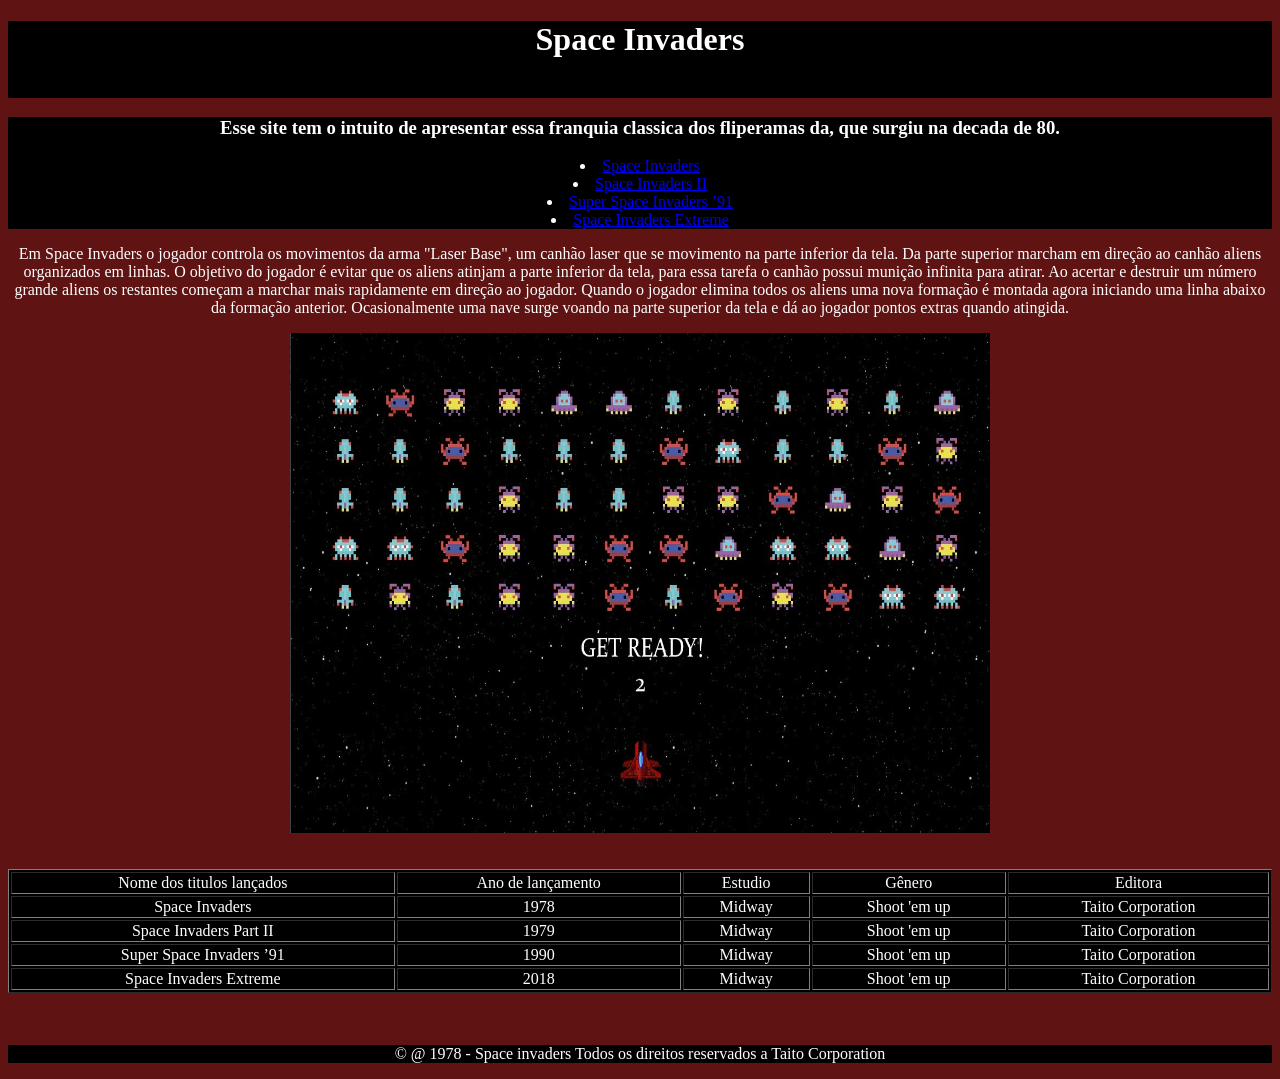
<file: 01-fundamentos-web/desafio11kick/index.html>
<!DOCTYPE html>
<html lang="en">
  <head>
    <meta charset="UTF-8" />
    <meta name="viewport" content="width=device-width, initial-scale=1.0" />
    <link rel="stylesheet" href="index.css" />

    <link
      rel="apple-touch-icon"
      sizes="180x180"
      href="./icon/android-chrome-192x192.png"
    />
    <link
      rel="icon"
      type="image/png"
      sizes="32x32"
      href="./icon/favicon-32x32.png"
    />
    <link
      rel="icon"
      type="image/png"
      sizes="16x16"
      href="./icon/favicon-16x16.png"
    />
    <link rel="manifest" href="/site.webmanifest" />

    <title>Space invaders</title>
  </head>
  <body>
    <header class="header">
      <h1>Space Invaders</h1>

      <br />
    </header>

    <nav class="nav">
      <h3>
        Esse site tem o intuito de apresentar essa franquia classica dos fliperamas
        da, que surgiu na decada de 80.
      </h3>

      <li><a href="www.space1.com">Space Invaders</a></li>
      <li><a href="www.space2.com">Space Invaders II</a></li>
      <li><a href="www.superspace91.com">Super Space Invaders ’91</a></li>
      <li><a href="www.spaceextreme.com"> Space Invaders Extreme</a></li>
    </nav>

    <p class="article">
      Em Space Invaders o jogador controla os movimentos da arma "Laser Base",
      um canhão laser que se movimento na parte inferior da tela. Da parte
      superior marcham em direção ao canhão aliens organizados em linhas. O
      objetivo do jogador é evitar que os aliens atinjam a parte inferior da
      tela, para essa tarefa o canhão possui munição infinita para atirar. Ao
      acertar e destruir um número grande aliens os restantes começam a marchar
      mais rapidamente em direção ao jogador. Quando o jogador elimina todos os
      aliens uma nova formação é montada agora iniciando uma linha abaixo da
      formação anterior. Ocasionalmente uma nave surge voando na parte superior
      da tela e dá ao jogador pontos extras quando atingida.
    </p>

    <img class="img" src="space.jpg" alt="Imagem do Space Invaders" />

    <br />
    <br />

    <table border="1">
      <tr>
        <td>Nome dos titulos lançados</td>
        <td>Ano de lançamento</td>
        <td>Estudio</td>
        <td>Gênero</td>
        <td>Editora</td>
      </tr>

      <tr>
        <td class="article">Space Invaders</td>
        <td class="article">1978</td>
        <td class="article">Midway</td>
        <td class="article">Shoot 'em up</td>
        <td class="article">Taito Corporation</td>
      </tr>

      <tr>
        <td class="article">Space Invaders Part II</td>
        <td class="article">1979</td>
        <td class="article">Midway</td>
        <td class="article">Shoot 'em up</td>
        <td class="article">Taito Corporation</td>
      </tr>

      <tr>
        <td class="article">Super Space Invaders ’91</td>
        <td class="article">1990</td>
        <td class="article">Midway</td>
        <td class="article">Shoot 'em up</td>
        <td class="article">Taito Corporation</td>
      </tr>

      <tr>
        <td class="article">Space Invaders Extreme</td>
        <td class="article">2018</td>
        <td class="article">Midway</td>
        <td class="article">Shoot 'em up</td>
        <td class="article">Taito Corporation</td>
      </tr>
    </table>

    <br />
    <br />

    <footer class="footer">
      <p>
        &copy; @ 1978 - Space invaders Todos os direitos reservados a Taito
        Corporation
      </p>
    </footer>
  </body>
</html>
</file>
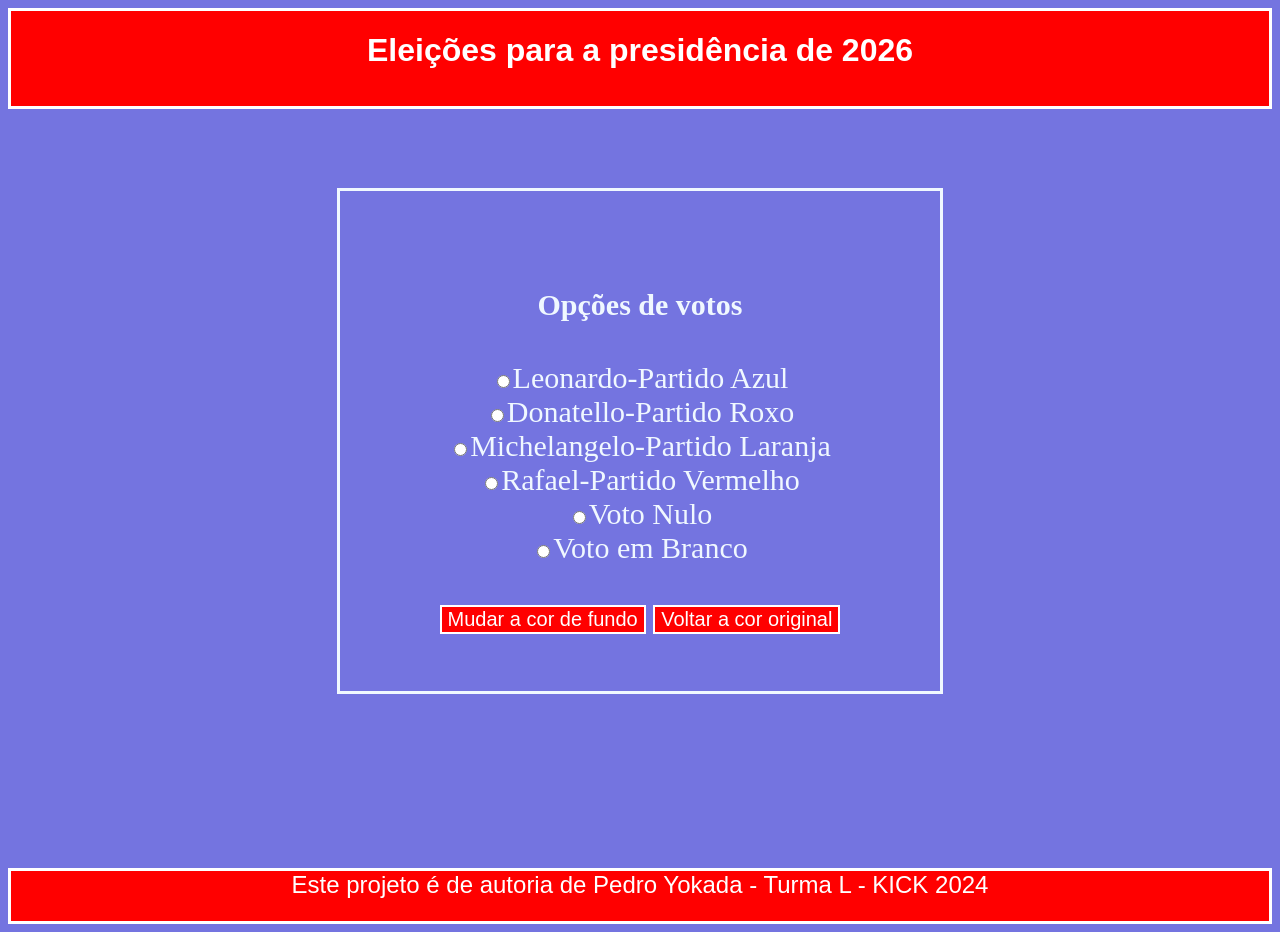
<file: 02-javascript-front-end/desafio19kick/index.html>
<!DOCTYPE html>
<html lang="en">
  <head>
    <meta charset="UTF-8" />
    <meta name="viewport" content="width=device-width, initial-scale=1.0" />
    <link rel="stylesheet" href="index.css" />
    <title>Eleições 2026 - Pedro Yokada</title>
  </head>
  <body>
    <script>
      function AlterarFundo() {
        let background = document.body;
        background.style.background = "#38B000";
      }

      function AlterarFundo2() {
        let background = document.body;
        background.style.background = "#7474e0";
      }
      function votacao() {
        let votacao = document.querySelector('input[name="candidato"]:checked');
        if (votacao) alert("O seu voto foi em: " + votacao.value);
      }
    </script>

    <div class="divheader">
      <header class="header">
        <h1>Eleições para a presidência de 2026</h1>
        <br />
      </header>
    </div>

    <div class="div-votos">

      <h4>Opções de votos</h4>

      <input
        id="leo"
        onclick="votacao()"
        type="radio"
        name="candidato"
        value="Leonardo"
      />Leonardo-Partido Azul <br />
      <input
        id="Donatello"
        onclick="votacao()"
        type="radio"
        name="candidato"
        value="Donatello"
      />Donatello-Partido Roxo <br />
      <input
        id="Michelangelo"
        onclick="votacao()"
        type="radio"
        name="candidato"
        value="Michelangelo"
      />Michelangelo-Partido Laranja <br />
      <input
        id="Rafael"
        onclick="votacao()"
        type="radio"
        name="candidato"
        value="Rafael"
      />Rafael-Partido Vermelho <br />
      <input
        id="Nulo"
        onclick="votacao()"
        type="radio"
        name="candidato"
        value="Nulo"
      />Voto Nulo <br />
      <input
        id="Branco"
        onclick="votacao()"
        type="radio"
        name="candidato"
        value="Branco"
      />Voto em Branco<br /><br />
      <input
        id="background"
        onclick="AlterarFundo()"
        type="button"
        name="background"
        class="botao"
        value="Mudar a cor de fundo"
      />

      <input
        id="background"
        onclick="AlterarFundo2()"
        type="button"
        name="background"
        class="botao"
        value="Voltar a cor original"
      />
    </div>

    <br />
    <br />
    <br />

    <footer>
      Este projeto é de autoria de Pedro Yokada - Turma L - KICK 2024
    </footer>
  </body>
</html>
</file>
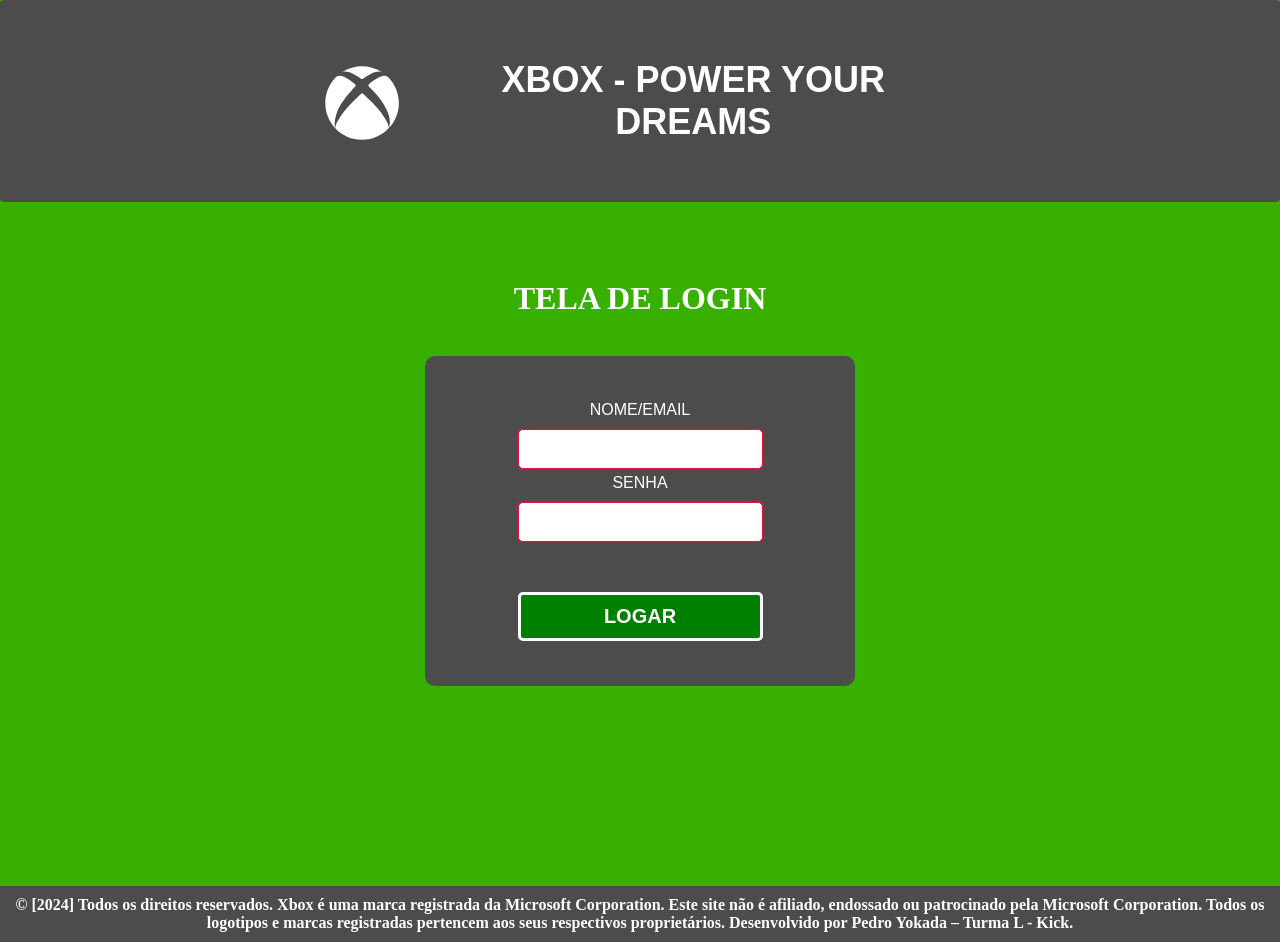
<file: 03-projeto-xbox/desafiowebkick/index.html>
<!DOCTYPE html>
<html lang="pt-br">

<head>
  <meta charset="UTF-8" />
  <meta name="viewport" content="width=device-width, initial-scale=1.0" />
  <link rel="stylesheet" href="index.css" />
  <script src="login.js" defer></script>
  <title>XBOX</title>
</head>

<body>
  <div class="divprincipal">
    <header class="faixaprincipal">
      <img src="icons8-xbox.svg" class="xbox" />
      <h1>XBOX - POWER YOUR DREAMS</h1>
    </header>
  </div>

  <br />

  <div class="divtitulologin">
    <h1>TELA DE LOGIN</h1>
  </div>
  <br />

  <div class="div-formulario">
    <form style="outline: none" id="formulario">
      <div class="container-formulario">
        <label class="label-formulario">NOME/EMAIL</label>
        <input type="text" class="caixatexto" id="nome" name="nome" required />
      </div>
      <div class="container-formulario">
        <label class="label-formulario">SENHA</label>
        <input type="password" class="caixatexto" id="sobrenome" name="sobrenome" required />
      </div>

      <div class="container-formulario">
        <button type="button" class="formulario" onclick="logar()">
          LOGAR
        </button>
      </div>
    </form>
  </div>

  <div class="divfooter">
    <footer>
      © [2024] Todos os direitos reservados. Xbox é uma marca registrada da
      Microsoft Corporation. Este site não é afiliado, endossado ou
      patrocinado pela Microsoft Corporation. Todos os logotipos e marcas
      registradas pertencem aos seus respectivos proprietários. Desenvolvido
      por Pedro Yokada – Turma L - Kick.
    </footer>
  </div>
</body>

</html>
</file>
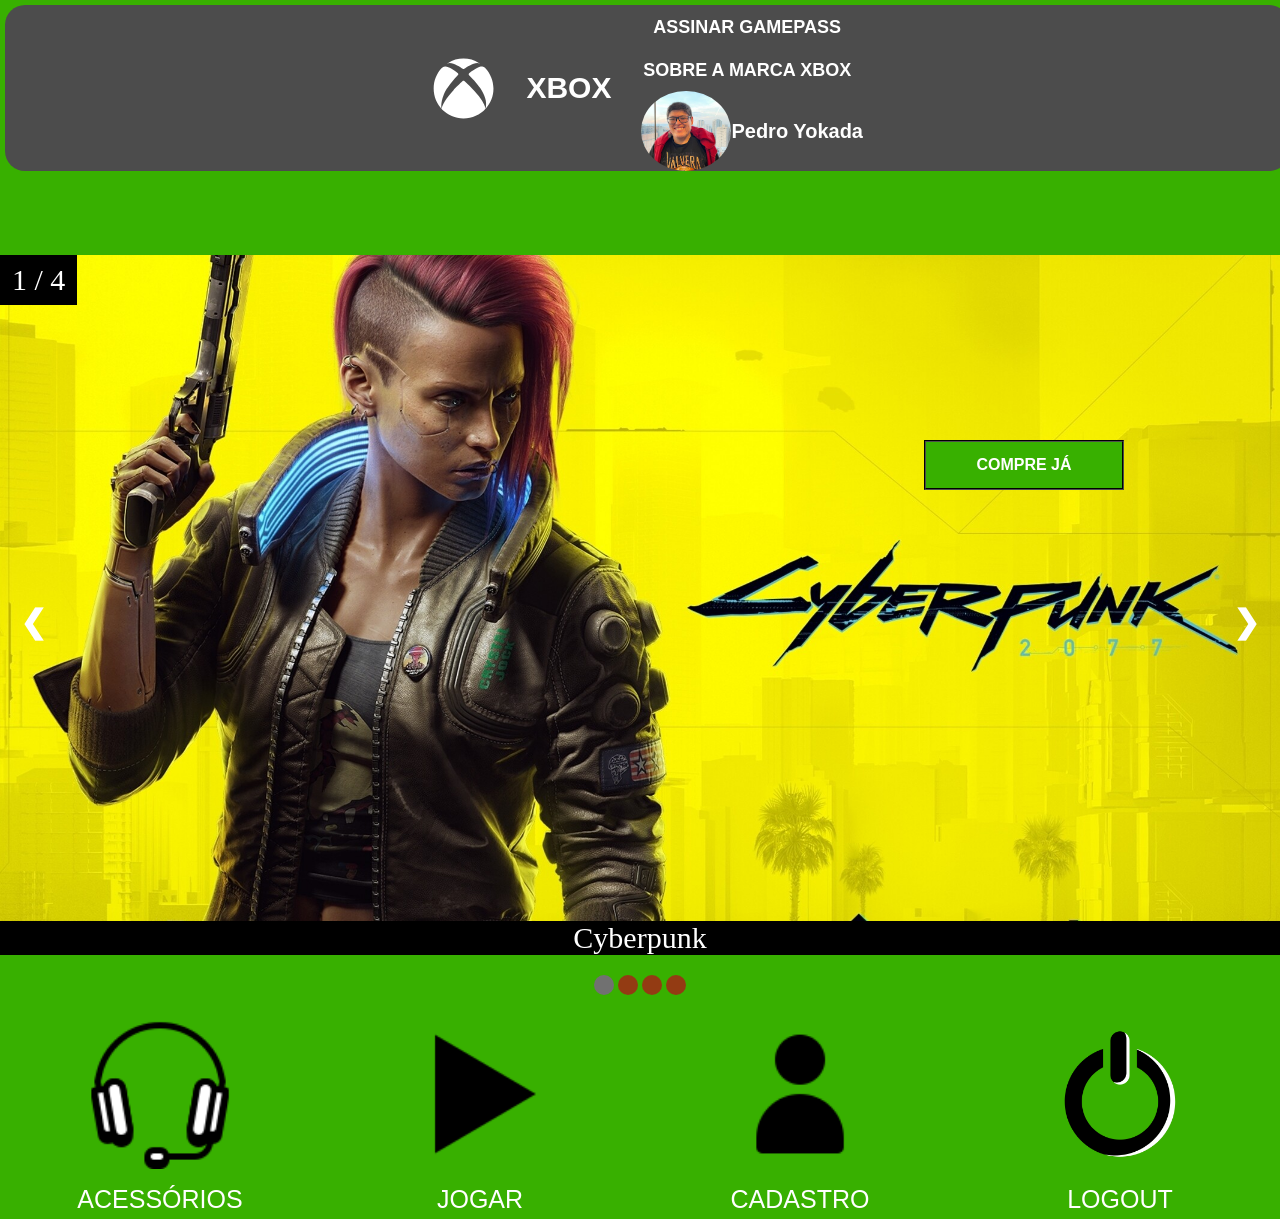
<file: 03-projeto-xbox/desafiowebkick/telainicial/index.html>
<!DOCTYPE html>
<html lang="en">

<head>
    <meta charset="UTF-8" />
    <meta name="viewport" content="width=device-width, initial-scale=1.0" />
    <link rel="stylesheet" href="index.css" />
    <title>Tela Inicial - XBOX</title>
</head>

<body>
    <div class="div-menu">
        <header class="header-pagina">
            <img src="icons8-xbox.svg" class="svg-xbox" />
            <p>XBOX</p>
            <div class="menu-pagina-inicial" id="menu-pagina-inicial">☰</div>
            <div class="nav-pagina-inicial">
                <nav>
                    <li><a href="assinatura-gamepass/index.html">ASSINAR GAMEPASS</a></li>
                    <li><a href="sobre-nos/index.html">SOBRE A MARCA XBOX</a></li>
                    <div class="div-usuario">
                        <img src="Pedro.jpg" class="usuario" />
                        <label>Pedro Yokada</label>
                    </div>
                </nav>
            </div>
        </header>
    </div>

    <div class="div-game">

        <div class="games">
            <div class="n_jogos">1 / 4</div>
            <img src="imagens-telaincial/cyberpunk.jpg" />
            <div class="i_text">Cyberpunk</div>
        </div>

        <div class="games">
            <div class="n_jogos">2 / 4</div>
            <img src="imagens-telaincial/diablo4.jpg" />
            <div class="i_text">Diablo 4</div>
        </div>

        <div class="games">
            <div class="n_jogos">3 / 4</div>
            <img src="imagens-telaincial/bo6.jpeg" />
            <div class="i_text">Call of Duty Black Ops 6</div>
        </div>

        <div class="games">
            <div class="n_jogos">4 / 4</div>
            <img src="imagens-telaincial/gears5.jpg" />
            <div class="i_text">Gears of War 5</div>
        </div>


        <a class="voltar" onclick="plus_fotos(-1)"> &#10094 </a>
        <a class="proximo" onclick="plus_fotos(1)"> &#10095 </a>

        <div class="dots_box">
            <span class="ponto" onclick="current_fotos(1)"></span>
            <span class="ponto" onclick="current_fotos(2)"></span>
            <span class="ponto" onclick="current_fotos(3)"></span>
            <span class="ponto" onclick="current_fotos(4)"></span>
        </div>


        <input type="button" value="COMPRE JÁ" class="botao-pré-encomenda" />
    </div>

    <div class="div-botoes">
        <div class="container-headset">
            <input type="image" src="icones/headset icon/icons8-headset-96.png" class="headset" alt="Headset Icon"
                onclick="acessorios()" />
            <br />
            <label>ACESSÓRIOS</label>
        </div>
        <div class="container-play">
            <input type="image" src="icones/play icon/icons8-reproduzir-100.png" class="play" alt="Play Icon"
                onclick="jogar()" />
            <br />
            <label>JOGAR</label>
        </div>
        <div class="container-usuario">
            <input type="image" src="icones/user icon/icons8-usuário-de-gênero-neutro-96.png" class="user"
                alt="User Icon" onclick="cadastro()" />
            <br />
            <label>CADASTRO</label>
        </div>
        <div class="container-logout">
            <input type="image" src="icones/logout icon/logout.png" class="logout" alt="Logout Icon"
                onclick="logout()" />
            <br />
            <label>LOGOUT</label>
        </div>
    </div>

    <script src="index.js"></script>
</body>

</html>
</file>
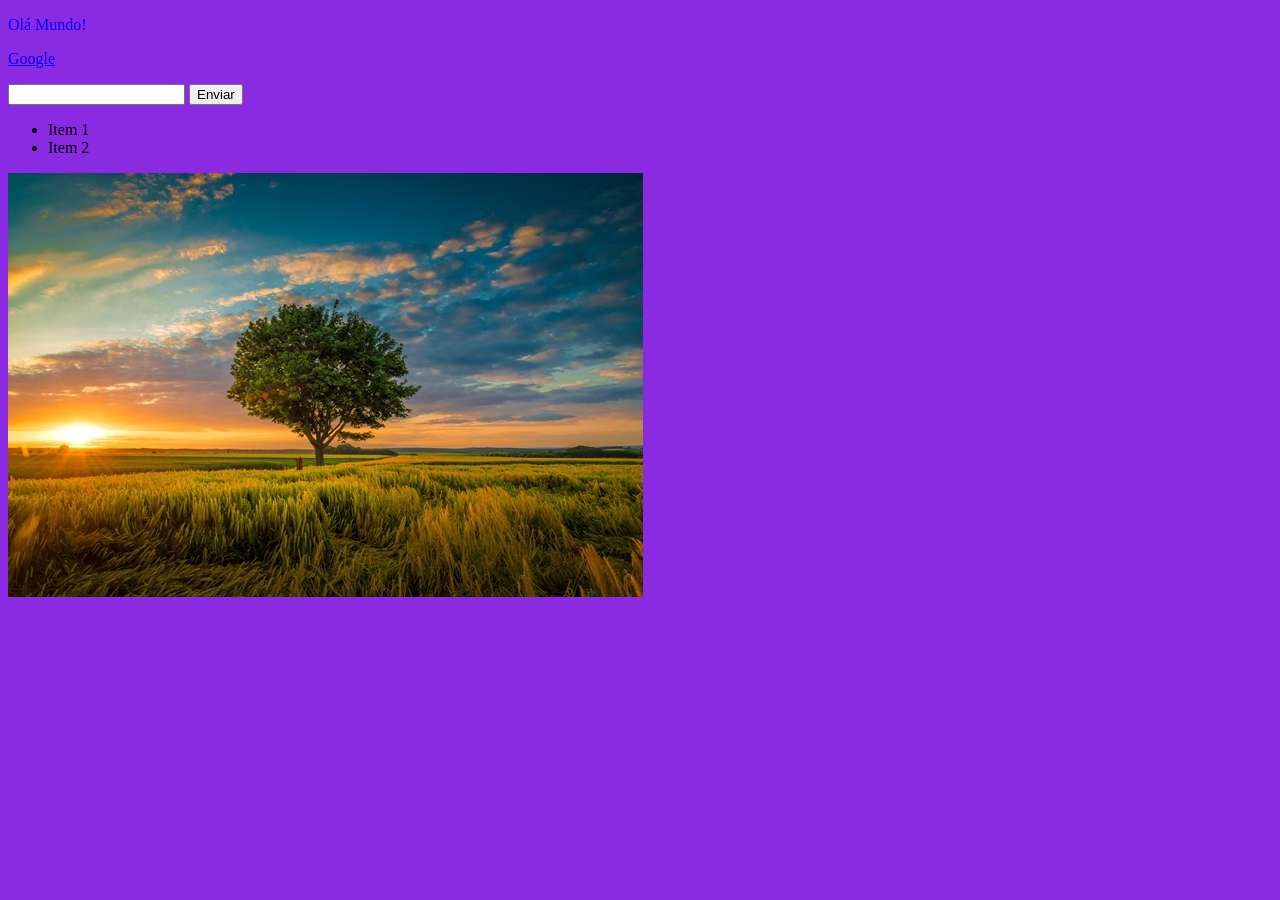
<file: 01-fundamentos-web/Desafio-05-Kick/Atividade 21-03/Primeiro exercicio de html/index.html>
<!DOCTYPE html>
<html lang="en">
<head>
    <meta charset="UTF-8">
    <meta name="viewport" content="width=device-width, initial-scale=1.0">
    <title>Pedro</title>
</head>
<body style="background-color: blueviolet;">

    <p style ="color: blue;">Olá Mundo!</p>

    <a href="www.google.com.br">Google<a></a>

    <ul></ul>
    
    <input>
    
    
    <button>Enviar</button>
    
        <ul>
            <li>Item 1</li>
            <li>Item 2</li>
        </ul>
        
        <img src="Paisagem-1.jpg">

    
</body>
</html>
</file>
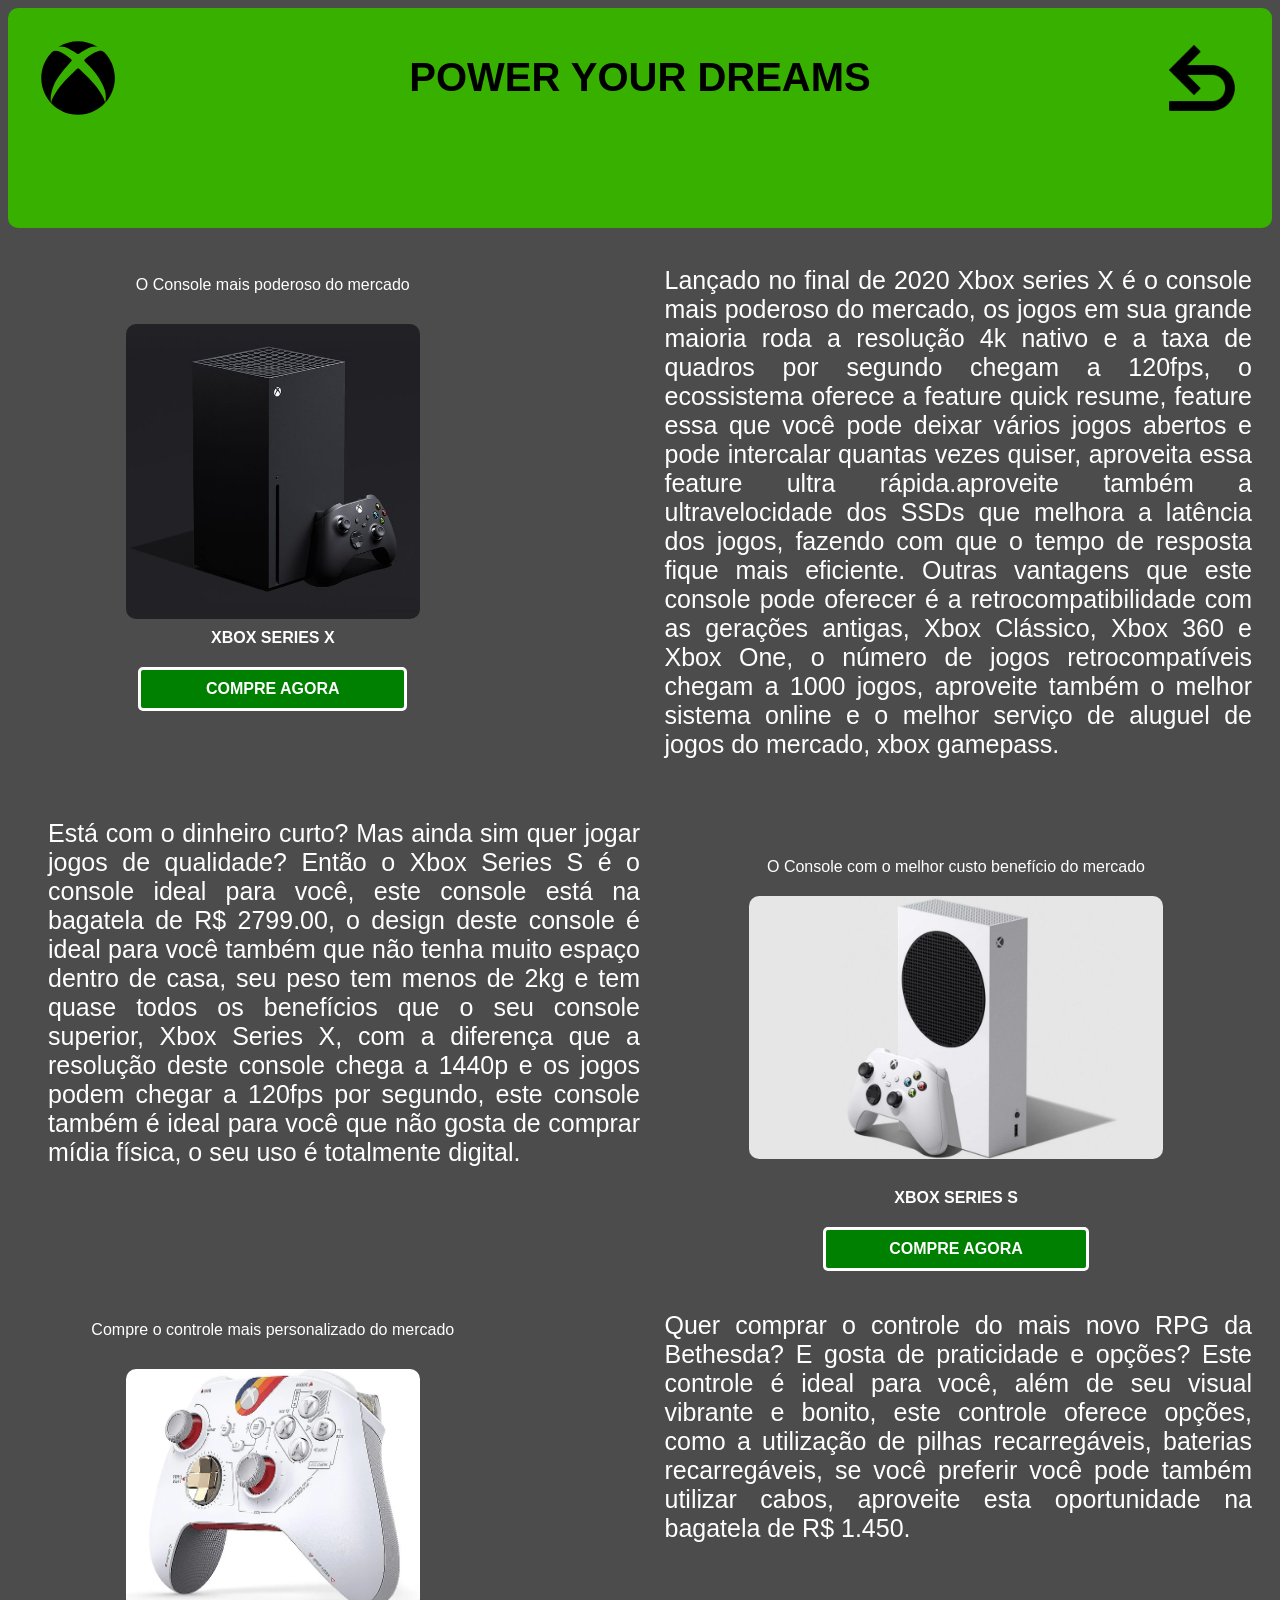
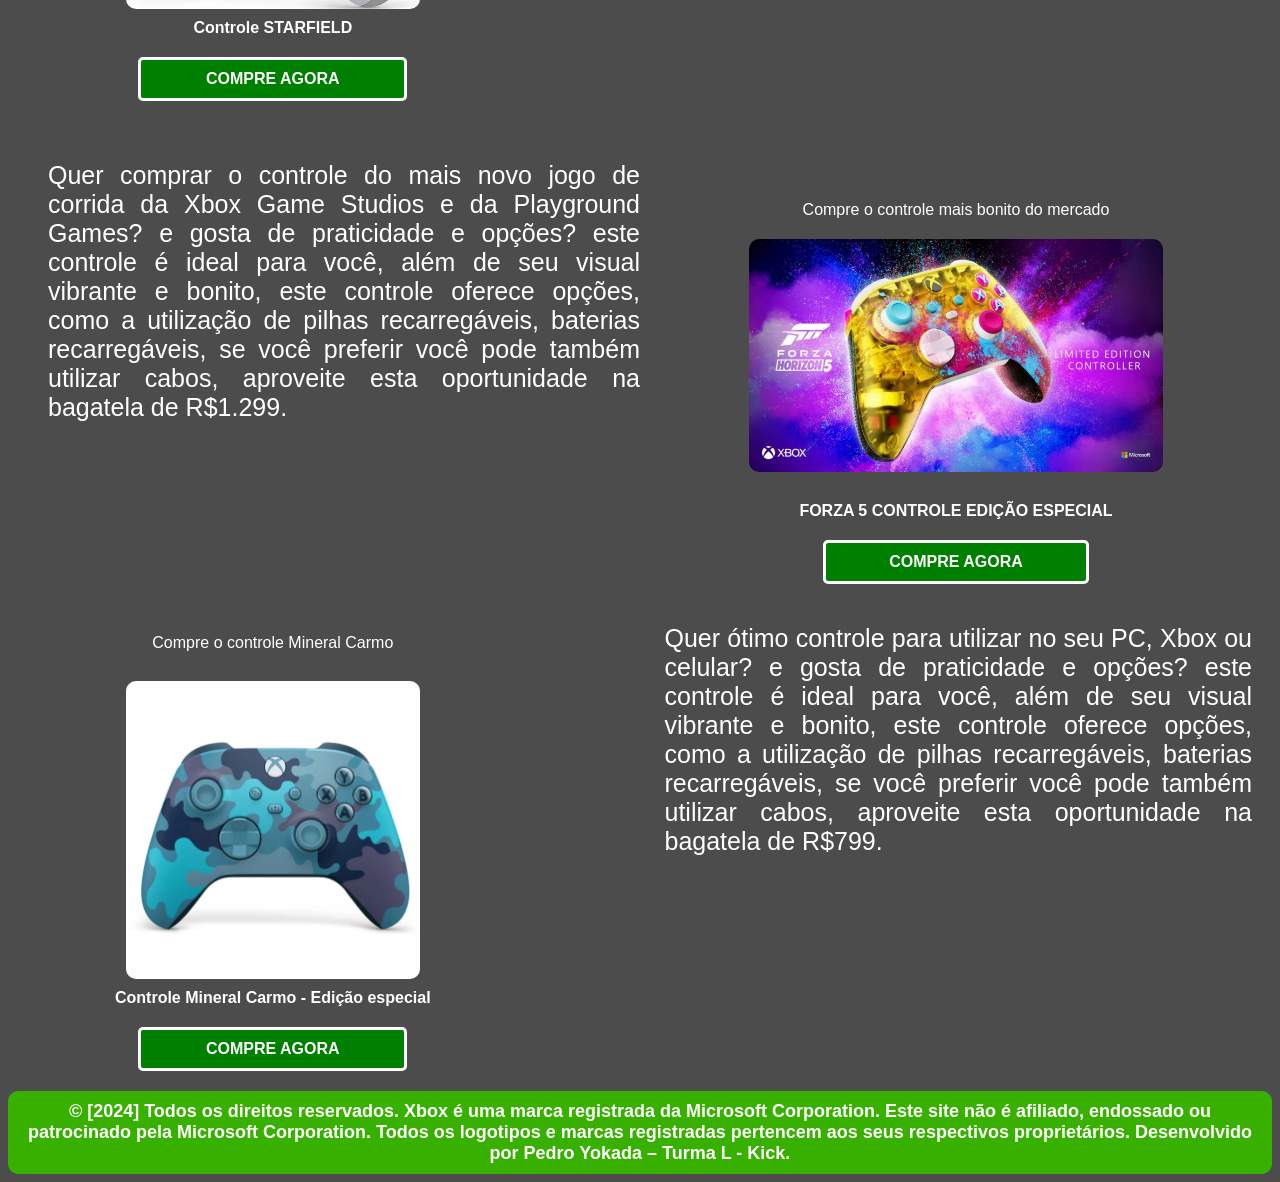
<file: 03-projeto-xbox/desafiowebkick/telainicial/acessorios/index.html>
<!DOCTYPE html>
<html lang="en">

<head>
  <meta charset="UTF-8" />
  <meta name="viewport" content="width=device-width, initial-scale=1.0" />
  <link rel="stylesheet" href="index.css" />
  <title>Document</title>
</head>

<body>
  <script src="index.js"></script>
  <div class="div-header">
    <header>
      <img src="icons/icons8-xbox.svg" class="xbox" />
      <h1>POWER YOUR DREAMS</h1>
      <input type="image" src="icons/voltar.png" class="voltar" onclick="voltar()" />
    </header>
  </div>

  <br />

  <div class="xbox-seriesX-div">
    <div class="container-series-x">
      <label>O Console mais poderoso do mercado</label>
      <img src="imagens/series x.jpg" />
      <h4>XBOX SERIES X</h4>
      <button type="submit" class="formulario">COMPRE AGORA</button>
    </div>
    <div class="container-conteudo-x">
      <p>
        Lançado no final de 2020 Xbox series X é o console mais poderoso do
        mercado, os jogos em sua grande maioria roda a resolução 4k nativo e a
        taxa de quadros por segundo chegam a 120fps, o ecossistema oferece a
        feature quick resume, feature essa que você pode deixar vários jogos
        abertos e pode intercalar quantas vezes quiser, aproveita essa feature
        ultra rápida.aproveite também a ultravelocidade dos SSDs que melhora a
        latência dos jogos, fazendo com que o tempo de resposta fique mais
        eficiente. Outras vantagens que este console pode oferecer é a
        retrocompatibilidade com as gerações antigas, Xbox Clássico, Xbox 360
        e Xbox One, o número de jogos retrocompatíveis chegam a 1000 jogos,
        aproveite também o melhor sistema online e o melhor serviço de aluguel
        de jogos do mercado, xbox gamepass.
      </p>
    </div>
  </div>

  <div class="xbox-seriesS-div">
    <div class="container-conteudo-s">
      <p>
        Está com o dinheiro curto? Mas ainda sim quer jogar jogos de
        qualidade? Então o Xbox Series S é o console ideal para você, este
        console está na bagatela de R$ 2799.00, o design deste console é ideal
        para você também que não tenha muito espaço dentro de casa, seu peso
        tem menos de 2kg e tem quase todos os benefícios que o seu console
        superior, Xbox Series X, com a diferença que a resolução deste console
        chega a 1440p e os jogos podem chegar a 120fps por segundo, este
        console também é ideal para você que não gosta de comprar mídia
        física, o seu uso é totalmente digital.
      </p>
    </div>
    <div class="container-imagem-s">
      <label>O Console com o melhor custo benefício do mercado</label>
      <img src="imagens/Xbox-Series-S.jpg" />
      <h4>XBOX SERIES S</h4>
      <button type="submit" class="botao-series-s">COMPRE AGORA</button>
    </div>
  </div>

  <div class="xbox-seriesX-div">
    <div class="container-series-x">
      <label>Compre o controle mais personalizado do mercado</label>
      <img src="imagens/CONTROLE STARFIELD EDITION.png" />
      <h4>Controle STARFIELD</h4>
      <button type="submit" class="formulario">COMPRE AGORA</button>
    </div>
    <div class="container-conteudo-x">
      <p>
        Quer comprar o controle do mais novo RPG da Bethesda? E gosta de
        praticidade e opções? Este controle é ideal para você, além de seu
        visual vibrante e bonito, este controle oferece opções, como a
        utilização de pilhas recarregáveis, baterias recarregáveis, se você
        preferir você pode também utilizar cabos, aproveite esta oportunidade
        na bagatela de R$ 1.450.
      </p>
    </div>
  </div>

  <div class="xbox-seriesS-div">
    <div class="container-conteudo-s">
      <p>
        Quer comprar o controle do mais novo jogo de corrida da Xbox Game
        Studios e da Playground Games? e gosta de praticidade e opções? este
        controle é ideal para você, além de seu visual vibrante e bonito, este
        controle oferece opções, como a utilização de pilhas recarregáveis,
        baterias recarregáveis, se você preferir você pode também utilizar
        cabos, aproveite esta oportunidade na bagatela de R$1.299.
      </p>
    </div>
    <div class="container-imagem-s">
      <label>Compre o controle mais bonito do mercado</label>
      <img src="imagens/forza controle.png" />
      <h4>FORZA 5 CONTROLE EDIÇÃO ESPECIAL</h4>
      <button type="submit" class="botao-series-s">COMPRE AGORA</button>
    </div>
  </div>

  <div class="xbox-seriesX-div">
    <div class="container-series-x">
      <label>Compre o controle Mineral Carmo</label>
      <img src="imagens/XBOX CONTROLE MINERAL CARMO.png" />
      <h4>Controle Mineral Carmo - Edição especial</h4>
      <button type="submit" class="formulario">COMPRE AGORA</button>
    </div>
    <div class="container-conteudo-x">
      <p>
        Quer ótimo controle para utilizar no seu PC, Xbox ou celular? e gosta
        de praticidade e opções? este controle é ideal para você, além de seu
        visual vibrante e bonito, este controle oferece opções, como a
        utilização de pilhas recarregáveis, baterias recarregáveis, se você
        preferir você pode também utilizar cabos, aproveite esta oportunidade
        na bagatela de R$799.
      </p>
    </div>
  </div>

  <div class="divfooter">
    <footer>
      © [2024] Todos os direitos reservados. Xbox é uma marca registrada da
      Microsoft Corporation. Este site não é afiliado, endossado ou
      patrocinado pela Microsoft Corporation. Todos os logotipos e marcas
      registradas pertencem aos seus respectivos proprietários. Desenvolvido
      por Pedro Yokada – Turma L - Kick.
    </footer>
  </div>
</body>

</html>
</file>
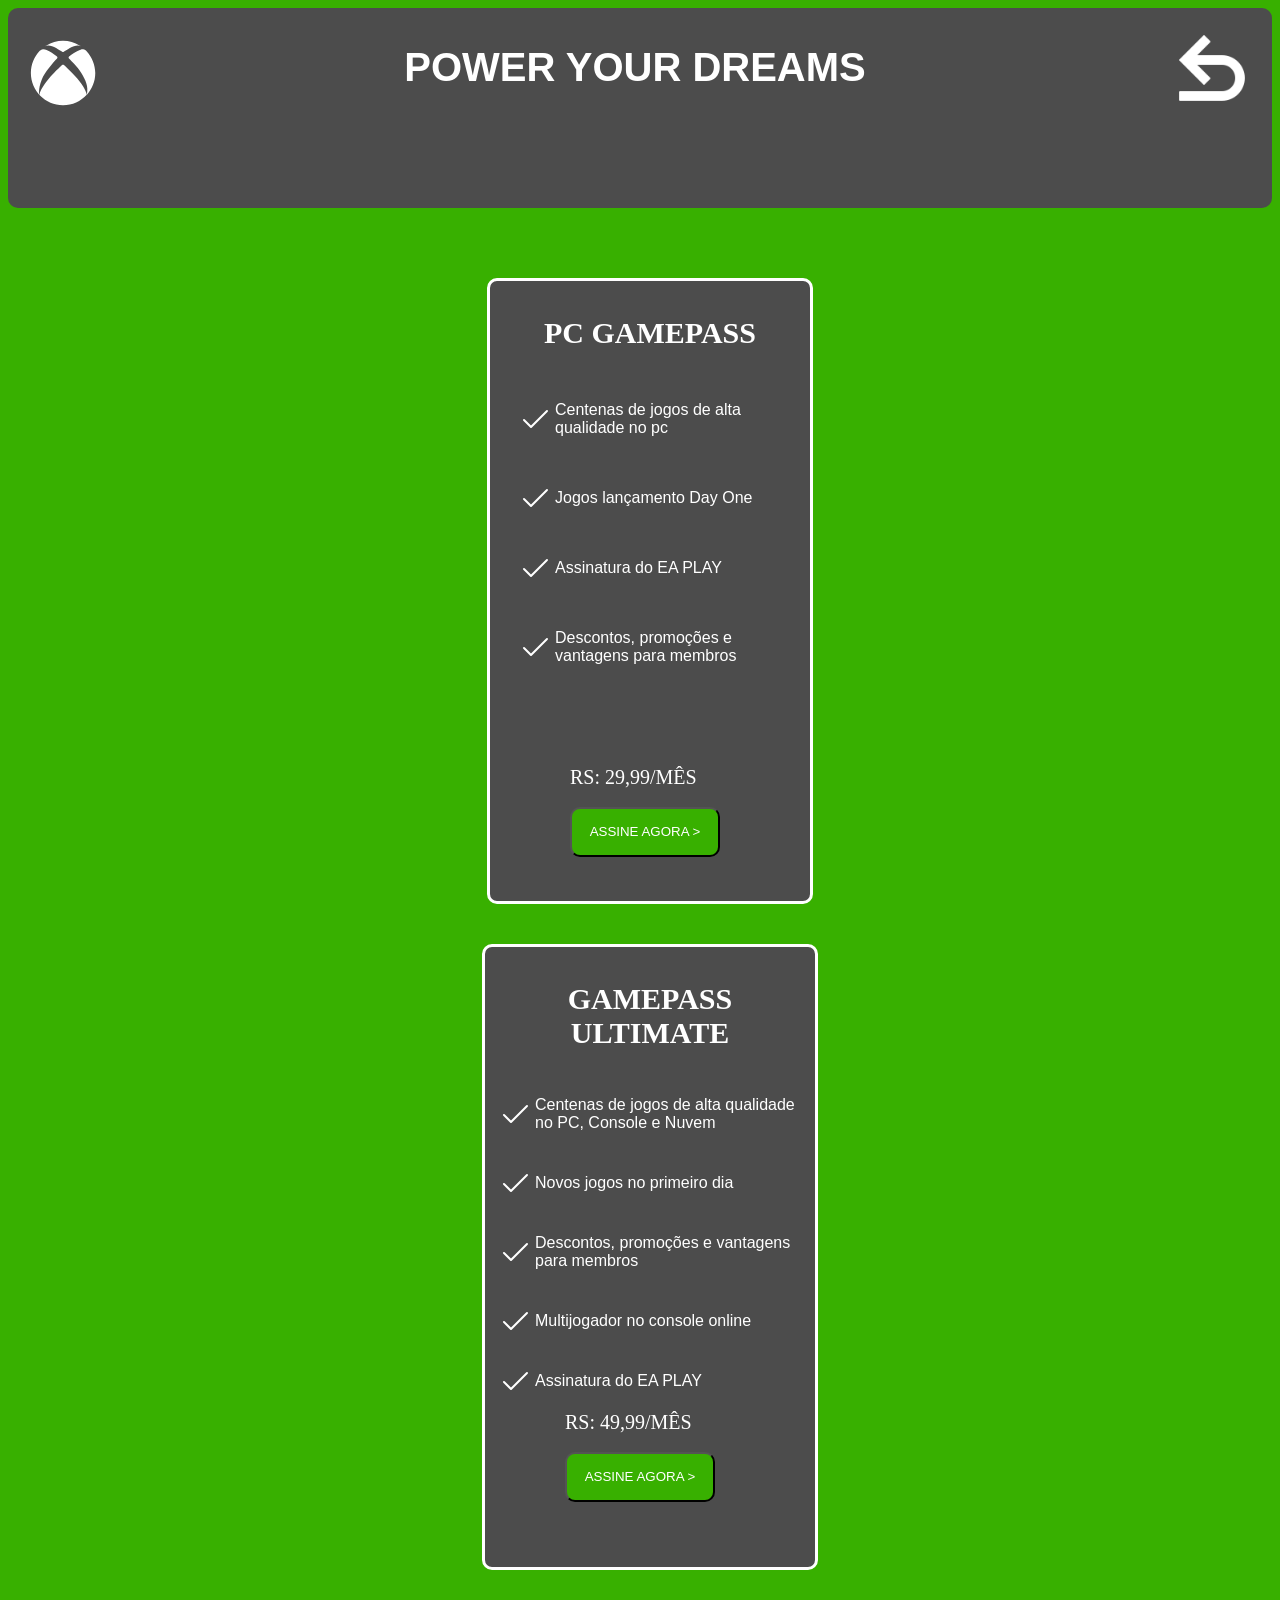
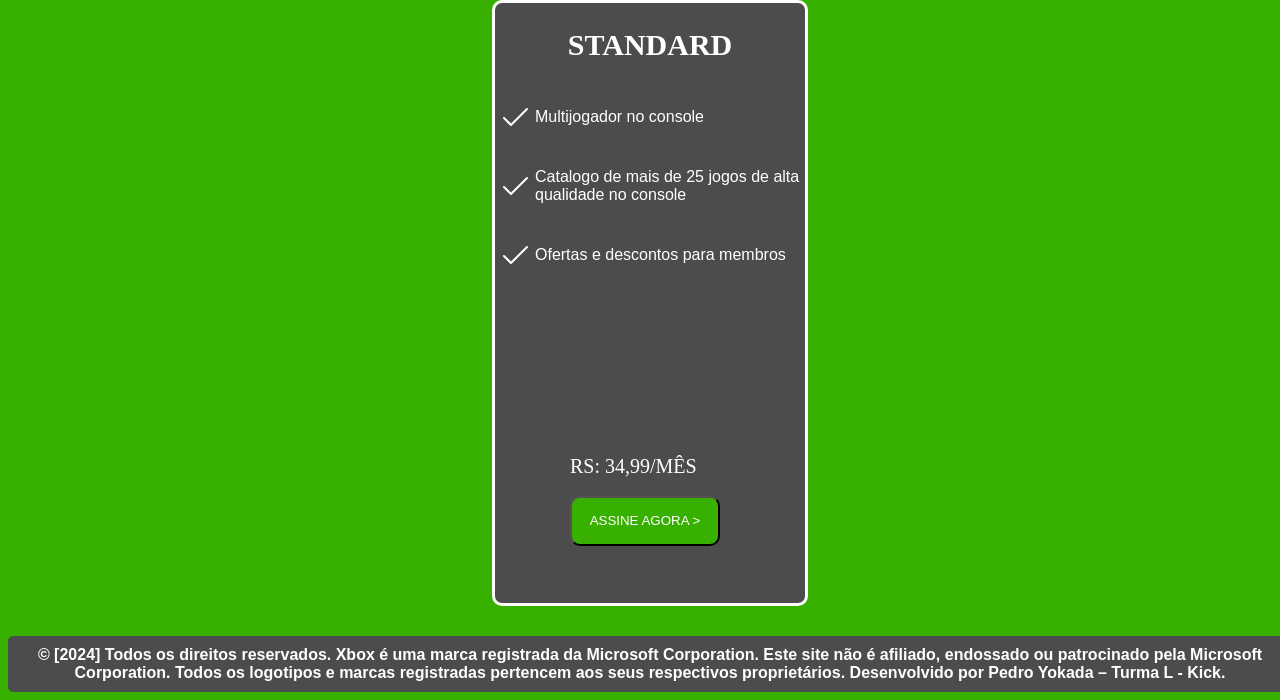
<file: 03-projeto-xbox/desafiowebkick/telainicial/assinatura-gamepass/index.html>
<!DOCTYPE html>
<html lang="en">

<head>
  <meta charset="UTF-8" />
  <meta name="viewport" content="width=device-width, initial-scale=1.0" />
  <link rel="stylesheet" href="index.css" />
  <title>Document</title>
</head>

<body>
  <script src="index.js"></script>
  <div class="div-header">
    <header>
      <img src="icons/icons8-xbox.svg" class="xbox" />
      <h1>POWER YOUR DREAMS</h1>
      <input type="image" src="icons/voltar.png" class="voltar" onclick="voltar()" />
    </header>
  </div>

  <div class="div-pai">
    <div class="div-assinatura-principal1">
      <h2>PC GAMEPASS</h2>
      <div class="container-pcgamepass">
        <div class="div-paragrafo-confirma1">
          <img src="icons/icons8-selecionado.svg" />
          <p>Centenas de jogos de alta qualidade no pc</p>
        </div>
        <div class="div-paragrafo-confirma1">
          <img src="icons/icons8-selecionado.svg" />
          <p>Jogos lançamento Day One</p>
        </div>
        <div class="div-paragrafo-confirma1">
          <img src="icons/icons8-selecionado.svg" />
          <p>Assinatura do EA PLAY</p>
        </div>
        <div class="div-paragrafo-confirma1">
          <img src="icons/icons8-selecionado.svg" />
          <p>Descontos, promoções e vantagens para membros</p>
        </div>
      </div>

      <div class="div-assinar">
        <label>RS: 29,99/MÊS</label>
        <br />
        <input type="button" value="ASSINE AGORA >" />
      </div>
    </div>



    <div class="div-assinatura-principal2">
      <h2>GAMEPASS ULTIMATE</h2>
      <div class="container-gamepass-ultimate2">
        <div class="div-paragrafo-confirma2">
          <img src="icons/icons8-selecionado.svg" />
          <p>Centenas de jogos de alta qualidade no PC, Console e Nuvem</p>
        </div>
        <div class="div-paragrafo-confirma2">
          <img src="icons/icons8-selecionado.svg" />
          <p>Novos jogos no primeiro dia</p>
        </div>
        <div class="div-paragrafo-confirma2">
          <img src="icons/icons8-selecionado.svg" />
          <p>Descontos, promoções e vantagens para membros</p>
        </div>
        <div class="div-paragrafo-confirma2">
          <img src="icons/icons8-selecionado.svg" />
          <p>Multijogador no console online</p>
        </div>
        <div class="div-paragrafo-confirma2">
          <img src="icons/icons8-selecionado.svg" />
          <p>Assinatura do EA PLAY</p>
        </div>
      </div>

      <div class="div-assinar2">
        <label>RS: 49,99/MÊS</label>
        <br />
        <input type="button" value="ASSINE AGORA >" />
      </div>
    </div>


    <div class="div-assinatura-principal3">
      <h2>STANDARD</h2>
      <div class="container-gamepass-ultimate3">
        <div class="div-paragrafo-confirma3">
          <img src="icons/icons8-selecionado.svg" />
          <p>Multijogador no console</p>
        </div>
        <div class="div-paragrafo-confirma3">
          <img src="icons/icons8-selecionado.svg" />
          <p>Catalogo de mais de 25 jogos de alta qualidade no console</p>
        </div>
        <div class="div-paragrafo-confirma3">
          <img src="icons/icons8-selecionado.svg" />
          <p>Ofertas e descontos para membros</p>
        </div>
      </div>

      <div class="div-assinar3">
        <label>RS: 34,99/MÊS</label>
        <br />
        <input type="button" value="ASSINE AGORA >" />
      </div>

    </div>


    <div class="divfooter">
      <footer>
        © [2024] Todos os direitos reservados. Xbox é uma marca registrada da
        Microsoft Corporation. Este site não é afiliado, endossado ou
        patrocinado pela Microsoft Corporation. Todos os logotipos e marcas
        registradas pertencem aos seus respectivos proprietários. Desenvolvido
        por Pedro Yokada – Turma L - Kick.
      </footer>
    </div>







</body>

</html>
</file>
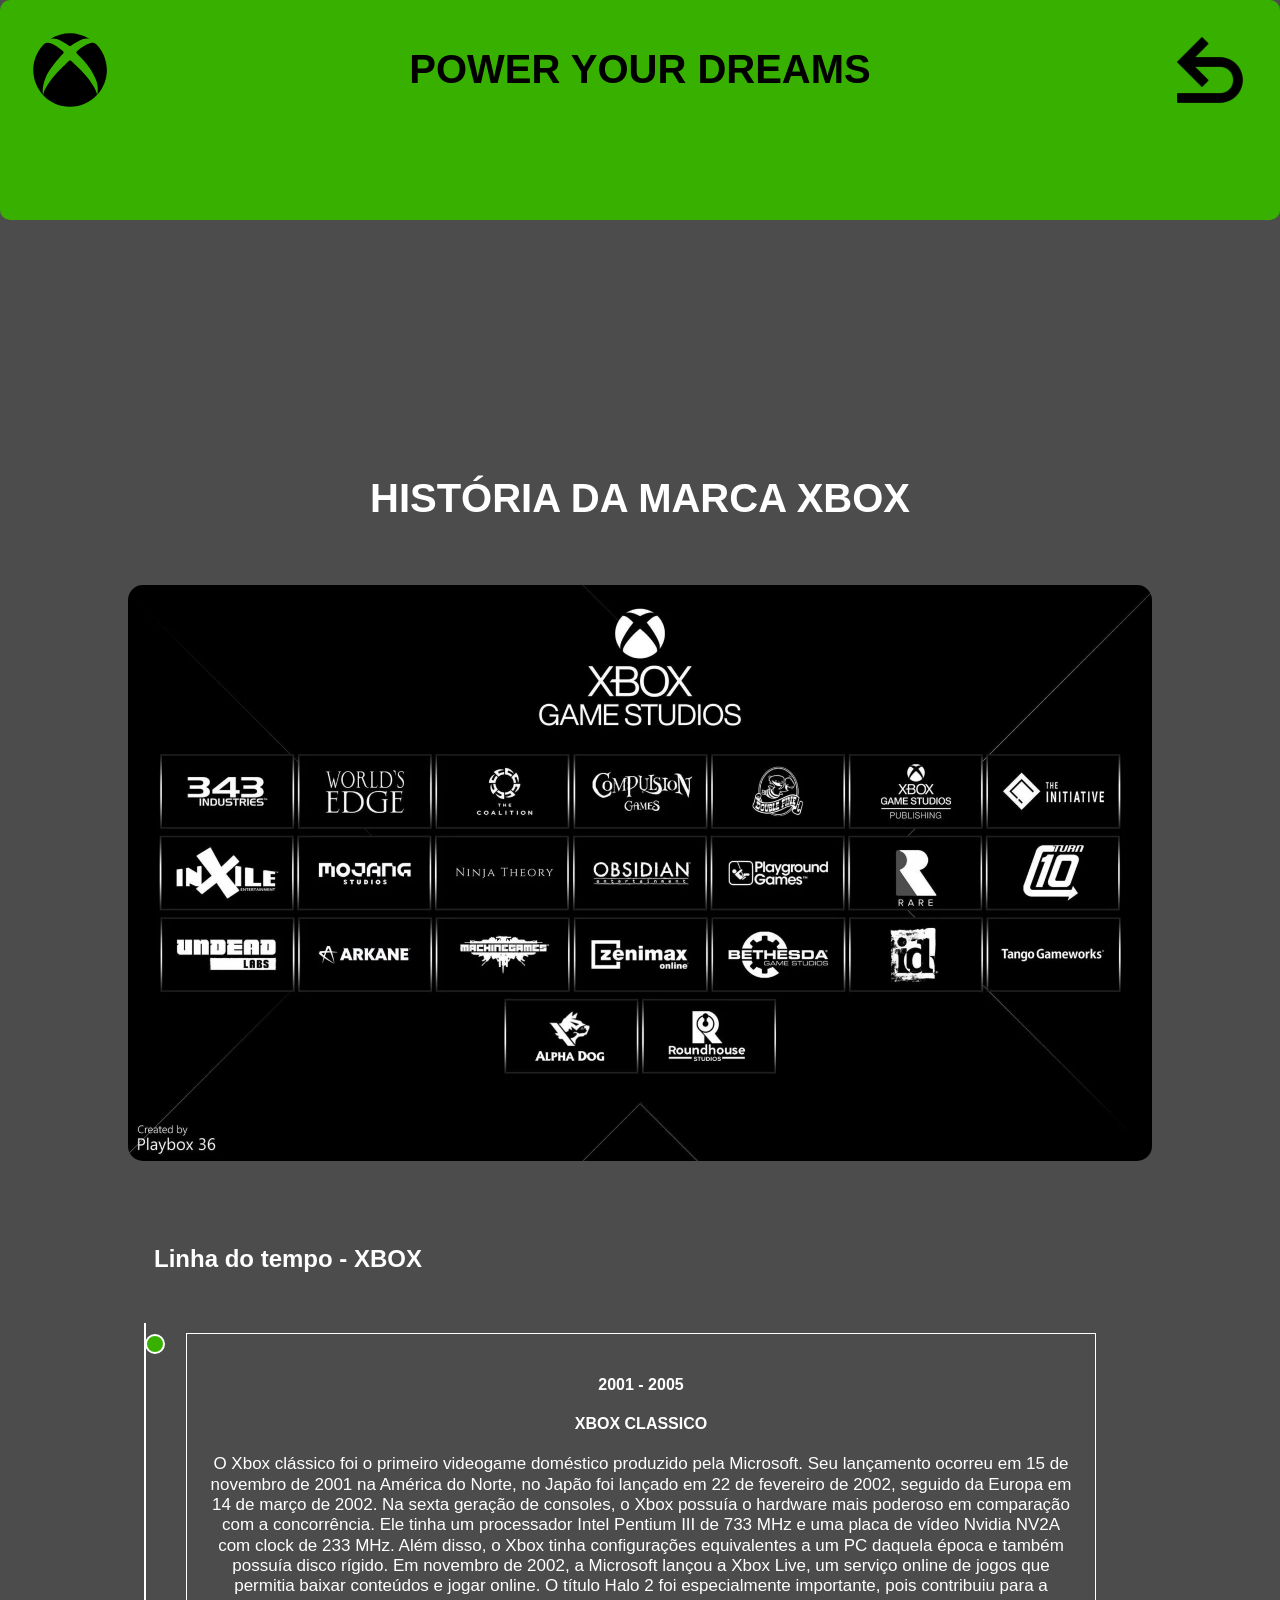
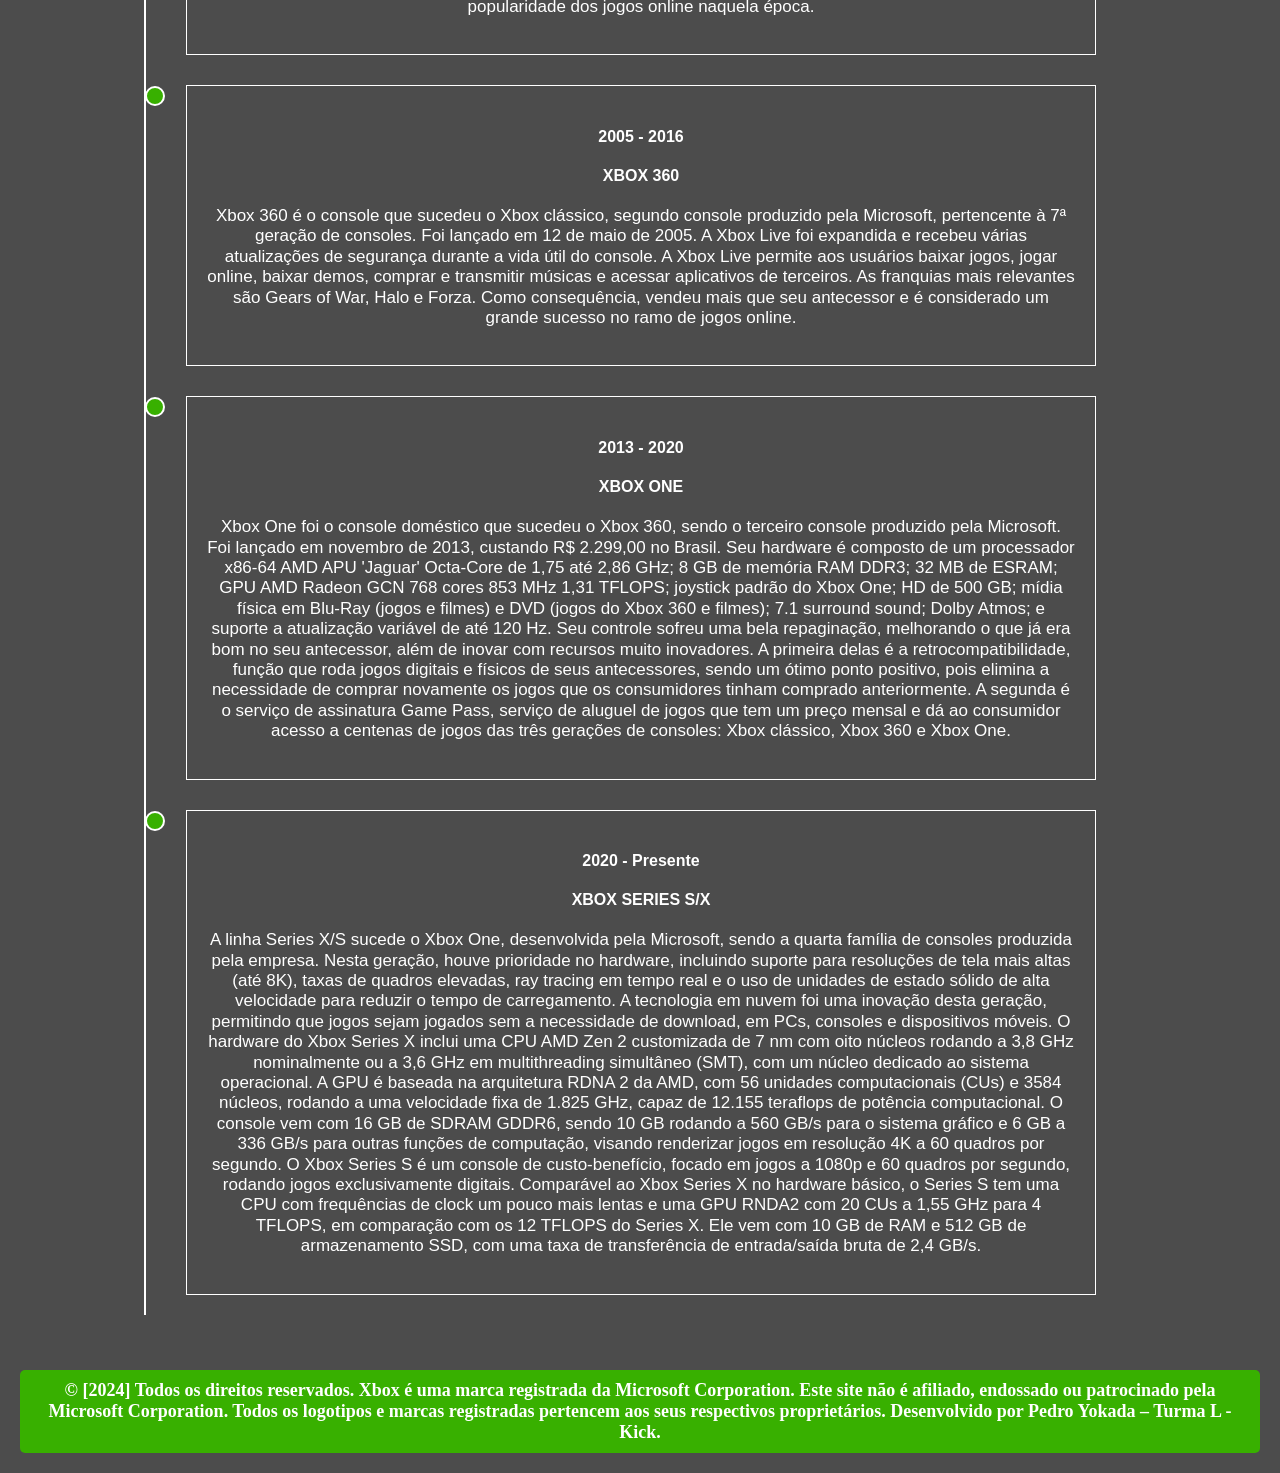
<file: 03-projeto-xbox/desafiowebkick/telainicial/sobre-nos/index.html>
<!DOCTYPE html>
<html lang="en">

<head>
  <meta charset="UTF-8" />
  <meta name="viewport" content="width=device-width, initial-scale=1.0" />
  <link rel="stylesheet" href="index.css" />
  <title>Document</title>
</head>

<body>
  <script src="index.js"></script>

  <div class="div-header">
    <header>
      <img src="icons/icons8-xbox.svg" class="xbox" />
      <h1>POWER YOUR DREAMS</h1>
      <input type="image" src="icons/voltar.png" class="voltar" onclick="voltar()" />
    </header>
  </div>

  <div class="div-titulo">
    <h3>HISTÓRIA DA MARCA XBOX</h3>
  </div>

  <div class="img-estudios">
    <img src="imagens/xbox.webp" />
  </div>

  <div class="linha-do-tempo-container">
    <div class="linha-do-tempo">
      <div class="container-linha-tempo">
        <main class="linha">
          <section class="coluna-xbox">
            <header class="coluna-titulo">
              <h2>Linha do tempo - XBOX</h2>
            </header>
            <div class="content">
              <div class="caixa">
                <h4>2001 - 2005</h4>
                <h4>XBOX CLASSICO</h4>
                <p>
                  O Xbox clássico foi o primeiro videogame doméstico produzido pela Microsoft. Seu lançamento ocorreu em
                  15 de novembro de 2001 na América do Norte,
                  no Japão foi lançado em 22 de fevereiro de 2002, seguido da Europa em 14 de março de 2002.
                  Na sexta geração de consoles, o Xbox possuía o hardware mais poderoso em comparação com a
                  concorrência.
                  Ele tinha um processador Intel Pentium III de 733 MHz e uma placa de vídeo Nvidia NV2A com clock de
                  233 MHz.
                  Além disso, o Xbox tinha configurações equivalentes a um PC daquela época e também possuía disco
                  rígido.
                  Em novembro de 2002, a Microsoft lançou a Xbox Live, um serviço online de jogos que permitia baixar
                  conteúdos e jogar online.
                  O título Halo 2 foi especialmente importante, pois contribuiu para a popularidade dos jogos online
                  naquela época.
                </p>
              </div>

              <div class="caixa">
                <h4>2005 - 2016</h4>
                <h4>XBOX 360</h4>
                <p>
                  Xbox 360 é o console que sucedeu o Xbox clássico, segundo console produzido pela Microsoft,
                  pertencente à 7ª geração de consoles.
                  Foi lançado em 12 de maio de 2005. A Xbox Live foi expandida e recebeu várias atualizações de
                  segurança durante a vida útil do console.
                  A Xbox Live permite aos usuários baixar jogos, jogar online, baixar demos, comprar e transmitir
                  músicas e acessar aplicativos de terceiros.
                  As franquias mais relevantes são Gears of War, Halo e Forza.
                  Como consequência, vendeu mais que seu antecessor e é considerado um grande sucesso no ramo de jogos
                  online.
                </p>
              </div>

              <div class="caixa">
                <h4>2013 - 2020</h4>
                <h4>XBOX ONE</h4>
                <p>
                  Xbox One foi o console doméstico que sucedeu o Xbox 360, sendo o terceiro console produzido pela
                  Microsoft. Foi lançado em novembro de 2013, custando R$ 2.299,00 no Brasil. Seu hardware é composto de
                  um processador x86-64 AMD APU 'Jaguar' Octa-Core de 1,75 até 2,86 GHz; 8 GB de memória RAM DDR3; 32 MB
                  de ESRAM; GPU AMD Radeon GCN 768 cores 853 MHz 1,31 TFLOPS; joystick padrão do Xbox One; HD de 500 GB;
                  mídia física em Blu-Ray (jogos e filmes) e DVD (jogos do Xbox 360 e filmes); 7.1 surround sound; Dolby
                  Atmos; e suporte a atualização variável de até 120 Hz. Seu controle sofreu uma bela repaginação,
                  melhorando o que já era bom no seu antecessor, além de inovar com recursos muito inovadores. A
                  primeira delas é a retrocompatibilidade, função que roda jogos digitais e físicos de seus
                  antecessores, sendo um ótimo ponto positivo, pois elimina a necessidade de comprar novamente os jogos
                  que os consumidores tinham comprado anteriormente. A segunda é o serviço de assinatura Game Pass,
                  serviço de aluguel de jogos que tem um preço mensal e dá ao consumidor acesso a centenas de jogos das
                  três gerações de consoles: Xbox clássico, Xbox 360 e Xbox One.
                </p>
              </div>

              <div class="caixa">
                <h4>2020 - Presente</h4>
                <h4>XBOX SERIES S/X</h4>
                <p>

                  A linha Series X/S sucede o Xbox One, desenvolvida pela Microsoft, sendo a quarta família de consoles
                  produzida pela empresa. Nesta geração, houve prioridade no hardware, incluindo suporte para resoluções
                  de tela mais altas (até 8K), taxas de quadros elevadas, ray tracing em tempo real e o uso de unidades
                  de estado sólido de alta velocidade para reduzir o tempo de carregamento. A tecnologia em nuvem foi
                  uma inovação desta geração, permitindo que jogos sejam jogados sem a necessidade de download, em PCs,
                  consoles e dispositivos móveis.

                  O hardware do Xbox Series X inclui uma CPU AMD Zen 2 customizada de 7 nm com oito núcleos rodando a
                  3,8 GHz nominalmente ou a 3,6 GHz em multithreading simultâneo (SMT), com um núcleo dedicado ao
                  sistema operacional. A GPU é baseada na arquitetura RDNA 2 da AMD, com 56 unidades computacionais
                  (CUs) e 3584 núcleos, rodando a uma velocidade fixa de 1.825 GHz, capaz de 12.155 teraflops de
                  potência computacional. O console vem com 16 GB de SDRAM GDDR6, sendo 10 GB rodando a 560 GB/s para o
                  sistema gráfico e 6 GB a 336 GB/s para outras funções de computação, visando renderizar jogos em
                  resolução 4K a 60 quadros por segundo.

                  O Xbox Series S é um console de custo-benefício, focado em jogos a 1080p e 60 quadros por segundo,
                  rodando jogos exclusivamente digitais. Comparável ao Xbox Series X no hardware básico, o Series S tem
                  uma CPU com frequências de clock um pouco mais lentas e uma GPU RNDA2 com 20 CUs a 1,55 GHz para 4
                  TFLOPS, em comparação com os 12 TFLOPS do Series X. Ele vem com 10 GB de RAM e 512 GB de armazenamento
                  SSD, com uma taxa de transferência de entrada/saída bruta de 2,4 GB/s.
                </p>
              </div>
            </div>
          </section>
        </main>
      </div>
    </div>

    <div class="divfooter">
      <footer>
        © [2024] Todos os direitos reservados. Xbox é uma marca registrada da
        Microsoft Corporation. Este site não é afiliado, endossado ou
        patrocinado pela Microsoft Corporation. Todos os logotipos e marcas
        registradas pertencem aos seus respectivos proprietários. Desenvolvido
        por Pedro Yokada – Turma L - Kick.
      </footer>
    </div>




</body>

</html>
</file>
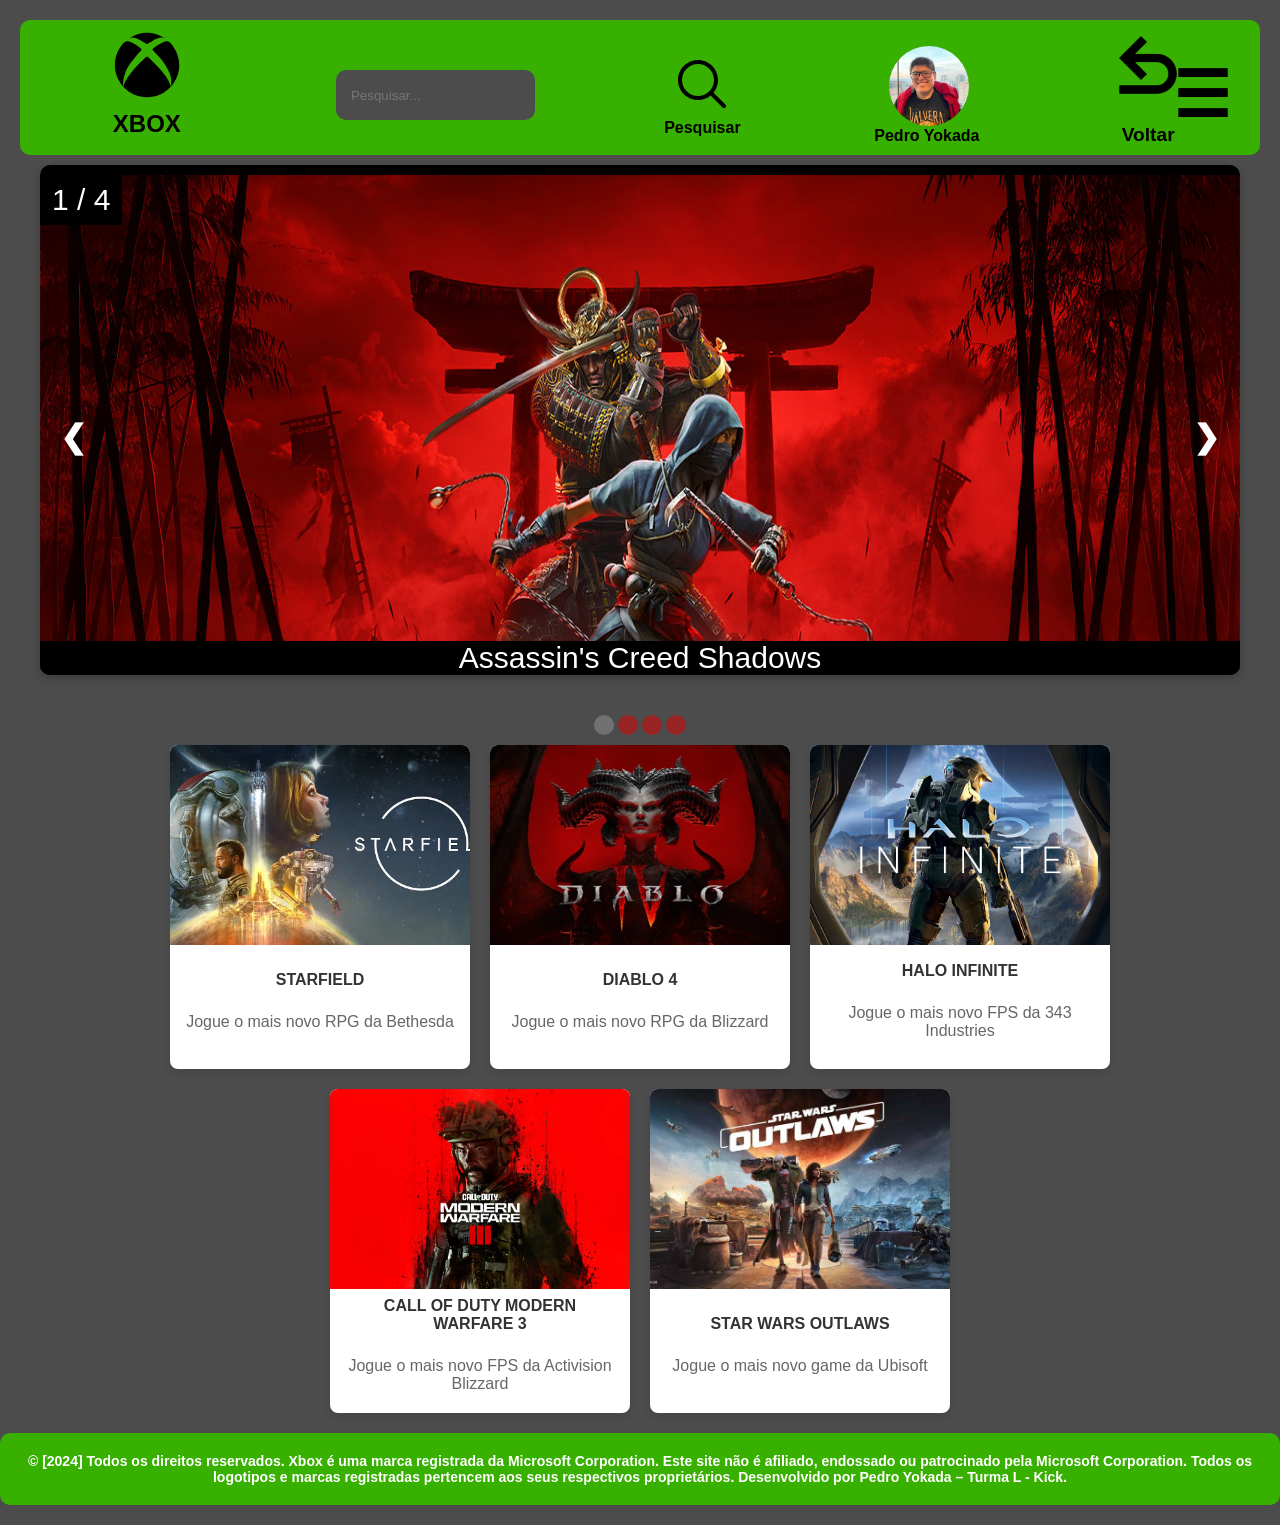
<file: 03-projeto-xbox/desafiowebkick/telainicial/tela-gamepass/index.html>
<!DOCTYPE html>
<html lang="pt-br">

<head>
  <meta charset="UTF-8" />
  <meta name="viewport" content="width=device-width, initial-scale=1.0" />
  <link rel="stylesheet" href="index.css" />
  <title>Document</title>
</head>

<body>
  <div class="div-header">
    <header>
      <div class="container-xbox">
        <img src="icones/xbox icon/icons8-xbox.svg" class="xbox" />
        <p>XBOX</p>
      </div>
      <div class="div-caixa-texto">
        <input type="text" class="caixa-texto" placeholder="Pesquisar..." />
      </div>
      <div class="div-pesquisar">
        <input type="image" src="icones/lupa icon/icons8-pesquisar-60.svg" class="pesquisar" />
        <label>Pesquisar</label>
      </div>
      <div class="div-usuario">
        <img src="icones/usuario icon/Pedro foto de perfil.jpg" class="usuario" />
        <label>Pedro Yokada</label>
      </div>
      <div class="div-voltar">
        <input type="image" src="icones/voltar icon/voltar.png" class="voltar-pagina-inicial" onclick="voltar()" />
        <p class="voltar-pagina-inicial">Voltar</p>
      </div>
      <div class="menu-pagina-inicial">☰</div>
    </header>
    <nav class="nav-pagina-inicial">
      <ul>
        <li>
          <a href="#">
            <input type="image" src="icones/biblioteca icon/icons8-livros-50.png" class="biblioteca" />
            <label>Biblioteca de jogos</label>
          </a>
        </li>
        <li>
          <a href="#">
            <input type="image" src="icones/nuvem icon/icons8-nuvem-50.png" class="nuvem" />
            <label>Jogos em nuvem</label>
          </a>
        </li>
        <li>
          <a href="#">
            <input type="image"
              src="icones/carrinho de compras icon/vecteezy_estilo-do-icone-do-carrinho-de-compras_12761579.svg"
              class="carrinho" />
            <label>Carrinho de compras</label>
          </a>
        </li>
        <li>
          <a href="#">
            <input type="text" class="caixa-texto" placeholder="Pesquisar..." />
          </a>
        </li>
        <li>
          <a href="#">
            <input type="image" src="icones/lupa icon/icons8-pesquisar-60.svg" class="pesquisar" />
            <label>Pesquisar</label>
          </a>
        </li>
        <li>
          <a href="#">
            <input type="image"
              src="icones/configuração icon/vecteezy_illustration-vector-graphic-of-configuration-gear-settings_20713691.svg"
              class="configuracao" />
            <label>Configuração</label>
          </a>
        </li>
        <li>
          <a href="#">
            <img src="icones/usuario icon/Pedro foto de perfil.jpg" class="usuario" />
            <label>Pedro Yokada</label>
          </a>
        </li>
      </ul>
    </nav>
  </div>


</body>

</html>


<div class="div-game">
  <div class="games active">
    <div class="n_jogos">1 / 4</div>
    <img src="imagens-telagamepass/AC SHADOWS.jpg" />
    <div class="i_text">Assassin's Creed Shadows</div>
  </div>

  <div class="games">
    <div class="n_jogos">2 / 4</div>
    <img src="imagens-telagamepass/DRAGONAGE.jpg" />
    <div class="i_text">Dragon Age™: The Veilguard</div>
  </div>

  <div class="games">
    <div class="n_jogos">3 / 4</div>
    <img src="imagens-telagamepass/STALKER2.jpg" />
    <div class="i_text">S.T.A.L.K.E.R 2 - Heart of Chornobyl</div>
  </div>

  <div class="games">
    <div class="n_jogos">4 / 4</div>
    <img src="imagens-telagamepass/INDIANA JONES.jpg" />
    <div class="i_text">Indiana Jones - O Grande Circulo</div>
  </div>

  <a class="voltar" onclick="plusSlides(-1)">&#10094;</a>
  <a class="proximo" onclick="plusSlides(1)">&#10095;</a>
</div>

<div class="dots_box">
  <span class="ponto active" onclick="currentSlide(1)"></span>
  <span class="ponto" onclick="currentSlide(2)"></span>
  <span class="ponto" onclick="currentSlide(3)"></span>
  <span class="ponto" onclick="currentSlide(4)"></span>
</div>

<div class="card-container">
  <div class="card-xbox">
    <img src="tela games/254bd233-how-long-to-beat-starfield.webp" alt="starfield" class="card-xbox-img" />
    <div class="card-xbox-conteudo">
      <h2 class="card-xbox-titulo">STARFIELD</h2>
      <p class="card-descricao">Jogue o mais novo RPG da Bethesda</p>
    </div>
  </div>

  <div class="card-xbox">
    <img src="tela games/diablo 4.webp" alt="diablo4" class="card-xbox-img" />
    <div class="card-xbox-conteudo">
      <h2 class="card-xbox-titulo">DIABLO 4</h2>
      <p class="card-descricao">Jogue o mais novo RPG da Blizzard</p>
    </div>
  </div>

  <div class="card-xbox">
    <img src="tela games/halo.jpeg" alt="halo" class="card-xbox-img" />
    <div class="card-xbox-conteudo">
      <h2 class="card-xbox-titulo">HALO INFINITE</h2>
      <p class="card-descricao">Jogue o mais novo FPS da 343 Industries</p>
    </div>
  </div>

  <div class="card-xbox">
    <img src="tela games/MWIII-REVEAL-BENEFITS-006.webp" alt="halo" class="card-xbox-img" />
    <div class="card-xbox-conteudo">
      <h2 class="card-xbox-titulo">CALL OF DUTY MODERN WARFARE 3</h2>
      <p class="card-descricao">Jogue o mais novo FPS da Activision Blizzard</p>
    </div>
  </div>

  <div class="card-xbox">
    <img src="tela games/star wars outlaws.jpg" alt="starwars" class="card-xbox-img" />
    <div class="card-xbox-conteudo">
      <h2 class="card-xbox-titulo">STAR WARS OUTLAWS</h2>
      <p class="card-descricao">Jogue o mais novo game da Ubisoft</p>
    </div>
  </div>
</div>

<div class="divfooter">
  <footer>
    © [2024] Todos os direitos reservados. Xbox é uma marca registrada da Microsoft Corporation. Este site não é
    afiliado, endossado ou patrocinado pela Microsoft Corporation. Todos os logotipos e marcas registradas pertencem aos
    seus respectivos proprietários. Desenvolvido por Pedro Yokada – Turma L - Kick.
  </footer>
</div>

<script src="index.js"></script>
</body>

</html>
</file>
<file: 01-fundamentos-web/desafio11kick/index.css>
.header {
  background-color: rgb(0, 0, 0);
  text-align: center;
}

.nav {
  background-color: rgb(0, 0, 0);
  text-align: center;
}

.article {
  color: rgb(255, 255, 255);
  text-align: center;
}
.footer {
  background-color: black;
  text-align: center;
}

tr,
footer,
header,
nav,
article,
table {
  color: rgb(255, 255, 255);
}

tr {
  text-align: center;
}

body {
  background-color: rgb(95, 19, 19);
}

img {
  margin: auto;
  display: block;
  width: 700px;
  height: 500px;
}

table {
  margin: auto;
  background-color: black;
  width: 100%;
  height: 100%;
}
</file>
<file: 02-javascript-front-end/desafio19kick/index.css>
body {
  background-color: #7474e0;
}

.divheader {
  background-color: #ff0000;
  height: 100px;
  width: auto;
  color: #ffffff;
}
.header {
  text-align: center;
  font-family: "Segoe UI", Tahoma, Geneva, Verdana, sans-serif;
  border-color: #ffffff;
  border-style: solid;
  height: 95px;
}

.botao {
  background-color: rgb(255, 0, 0);
  font-family: "Segoe UI", Tahoma, Geneva, Verdana, sans-serif;
  color: white;
  border-style: solid;
  font-size: 20px;
  border-color: #ffffff;
  border-style: solid;
}

.div-votos {
  font-size: 30px;
  color: aliceblue;
  border-style: solid;
  margin: auto;
  width: 600px;
  height: 500px;
  align-content: center;
  text-align: center;
  margin-top: 80px;
}

footer {
  text-align: center;
  font-family: "Segoe UI", Tahoma, Geneva, Verdana, sans-serif;
  font-size: 24px;
  background-color: #ff0000;
  margin-top: 120px;
  height: 50px;
  width: auto;
  color: rgb(255, 255, 255);
  border-color: #ffffff;
  border-style: solid;
  height: 50px;
}

@media screen and (max-width: 768px) {
  footer {
    font-size: 18px;
  }
  .div-votos{
    font-size: 16px;
    width: 400px;
    height: 400px;
  }
  .botao{
    font-size: 18px;
  }
  .divheader {
    font-size: 15px;
  }
}

@media screen and (max-width: 480px) {
  footer {
    font-size: 18px;
  }
  .divheader {
    font-size: 14px;
  }

}
</file>
<file: 03-projeto-xbox/desafiowebkick/index.css>
body {
  background-color: #38b000;
  display: flex;
  flex-direction: column;
  align-items: center;
  justify-content: center;
  min-height: 100vh;
  margin: 0;
}

.xbox {
  height: 80px;
  width: 80px;
  margin-left: 1%;
  margin-top: 0.5%;
  filter: brightness(0) invert(1);
}

.divprincipal {
  width: 100%;
  height: 200px;
  background-color: #4c4c4c;
  border-radius: 5px;
  display: flex;
  align-items: center;
  justify-content: center;
  padding: 1px;
}

.faixaprincipal {
  font-family: "Segoe UI", Tahoma, Geneva, Verdana, sans-serif;
  font-size: 64px;
  color: white;
  text-align: center;
  display: flex;
  align-items: center;
  gap: 20px;
}

.faixaprincipal h1 {
  font-family: "Segoe UI", Tahoma, Geneva, Verdana, sans-serif;
  text-align: center;
  font-size: 36px;
  color: white;
}

.divtitulologin h1 {
  margin-top: 60px;
  color: white;
  font: bold 32px Verdana;
  text-align: center;
}

.div-formulario {
  background-color: #4c4c4c;
  border-radius: 10px;
  width: 430px;
  height: 330px;
  padding: 40px;
  display: flex;
  flex-direction: column;
  gap: 15px;
  margin: 0 auto;
  box-sizing: border-box;
}

.div-formulario label {
  margin-top: 5px;
}

.container-formulario {
  display: flex;
  flex-direction: column;
  align-items: center;
  gap: 5px;
}

.caixatexto {
  padding: 10px;
  border: 1px solid #ccc;
  border-radius: 5px;
  font-size: 16px;
  width: 70%;
  box-sizing: border-box;
  margin-top: 5px;
}

.label-formulario {
  font-family: "Segoe UI", Tahoma, Geneva, Verdana, sans-serif;
  font-size: 16px;
  color: white;
}

button {
  padding: 10px;
  background-color: #008000;
  color: white;
  border: solid;
  border-radius: 5px;
  font-size: 16px;
  cursor: pointer;
  width: 70%;
  margin-top: 50px;
  font-weight: bold;
  font-family: "Segoe UI", Tahoma, Geneva, Verdana, sans-serif;
  font-size: 20px;
}

button:hover {
  background-color: crimson;
  
}

.divfooter {
  font: 16px "Segoe UI";
  height: auto;
  text-align: center;
  color: white;
  background-color: #4c4c4c;
  margin-top: 200px;
  padding: 10px;
  border-radius: 5px;
  width: 100%;
  font-weight: bold;
}

input:invalid {
  border-color: crimson;
  box-shadow: 0px 0px 3px crimson;
}

input:focus:invalid {
  box-shadow: none;
}

input:focus {
  outline: none;
}

.error-message {
  color: red;
  font-size: 12px;
}
</file>
<file: 03-projeto-xbox/desafiowebkick/telainicial/index.css>
/* Estilos gerais */
body {
  background-color: #38b000;
  margin: 0;
}

.div-menu {
  width: 98%;
  height: 100px;
}


.header-pagina {
  background-color: #4c4c4c;
  display: flex;
  align-items: center;
  justify-content: center;
  margin: 5px;
  width: calc(100% - 10px);
  border-radius: 20px;
  padding: 0 20px;
  position: relative;
  transition: all 0.3s ease-in-out;
  
}

.div-menu label,
li {
  font-weight: bold;
}

.header-pagina p {
  font-family: "Segoe UI", Tahoma, Geneva, Verdana, sans-serif;
  font-size: 1.875rem; /* 30px */
  color: white;
  margin: 0 20px;
  font-weight: bold;
}

.header-pagina .menu-pagina-inicial {
  font-size: 1.5rem; /* 24px */
  cursor: pointer;
  position: absolute;
  right: 20px;
  display: none;
}

.header-pagina .nav-pagina-inicial {
  display: flex;
  align-items: center;
  border-radius: 10px;
}

.header-pagina nav {
  display: flex;
  align-items: center;
  margin: 0;
  list-style: none;
  justify-content: center;
  padding: 0;
  font-family: "Segoe UI", Tahoma, Geneva, Verdana, sans-serif;
  font-size: 1.25rem; /* 20px */
  color: white;
}

.header-pagina nav li {
  margin: 0 10px;
}

.header-pagina nav a {
  color: white;
  text-decoration: none;
  padding: 10px;
  font-size: 1.125rem; /* 18px */
}

.header-pagina .div-usuario {
  display: flex;
  align-items: center;
  margin-left: auto;
}

.header-pagina .usuario {
  height: 5rem; /* 80px */
  width: 5.625rem; /* 90px */
  border-radius: 50%;
  object-fit: cover;
  margin-left: 10px;
}

.svg-xbox {
  filter: brightness(0) invert(1);
  height: 4.0625rem; /* 65px */
  width: 4.0625rem; /* 65px */
  margin-right: 10px;
}

.menu-pagina-inicial {
  display: none;
  font-size: 1.5rem; /* 24px */
  cursor: pointer;
}

.nav-pagina-inicial {
  display: flex;
}

.nav-pagina-inicial nav {
  flex-direction: column;
  width: 100%;
}

.nav-pagina-inicial nav li {
  margin: 10px 0;
}

.nav-pagina-inicial.show {
  display: flex;
}

/* Estilos da seção de jogos */
.div-game {
  position: relative;
  width: 100%;
  max-width: 1600px;
  height: 700px;
  margin: auto;
  margin-top: 150px;
}

.games img {
  width: 100%;
  height: 700px;
  display: none;
}

.games img.active {
  display: block;
}

.voltar,
.proximo {
  cursor: pointer;
  color: #fff;
  position: absolute;
  top: 50%;
  width: auto;
  padding: 20px;
  margin-top: -22px;
  font-size: 2rem; /* 32px */
  font-weight: bold;
  user-select: none;
}

.proximo {
  right: 0;
}

.voltar:hover,
.proximo:hover {
  transition: 0.2s;
  background-color: black;
  border-radius: 3px;
}

.n_jogos {
  color: white;
  background-color: black;
  font-size: 1.875rem; /* 30px */
  padding: 8px 12px;
  position: absolute;
  top: 0;
}

.i_text {
  color: white;
  background-color: black;
  font-size: 1.875rem; /* 30px */
  position: absolute;
  bottom: 0;
  width: 100%;
  text-align: center;
}

.ponto {
  cursor: pointer;
  width: 20px;
  height: 20px;
  margin: 0px 2px;
  background-color: rgba(175, 25, 25, 0.774);
  border-radius: 50%;
  display: inline-block;
  z-index: 10;
}

.active,
.ponto:hover {
  transition: 0.5s;
  background-color: #717171;
}

.dots_box {
  text-align: center;
  margin-top: 20px;
  display: flex;
  justify-content: center;
}

.games {
  animation: animacao 1.5s;
}

@keyframes animacao {
  from {
    opacity: 0.4;
  }
  to {
    opacity: 1;
  }
}

/* Estilos do botão de pré-encomenda */
.botao-pré-encomenda {
  background-color: #38b000;
  font-family: "Segoe UI", Tahoma, Geneva, Verdana, sans-serif;
  font-size: 1rem; /* 16px */
  color: white;
  width: 12.5rem; /* 200px */
  height: 3.125rem; /* 50px */
  display: block;
  position: absolute;
  top: 30%;
  left: 80%;
  transform: translate(-50%, -50%);
  border-style: groove;
  border-color: #4c4c4c;
  cursor: pointer;
  transition: background-color 0.3s ease-in-out;
  font-weight: bold;
}

.botao-pré-encomenda:hover {
  background-color: crimson;
}

/* Estilos dos botões de acesso rápido */
.div-botoes {
  display: flex;
  justify-content: space-around;
  width: 100%;
  max-width: 1865px;
  height: 200px;
  position: relative;
  margin-top: 5%;
}

.container-headset,
.container-play,
.container-usuario,
.container-logout {
  width: 9.375rem; /* 150px */
  height: 9.375rem; /* 150px */
  position: relative;
  transition: all 0.3s ease-in-out;
}

.container-headset input,
.container-play input,
.container-usuario input,
.container-logout input {
  width: 9.375rem; /* 150px */
  height: 9.375rem; /* 150px */
}

.headset,
.play,
.user,
.logout {
  width: 7.5rem; /* 120px */
  height: 7.5rem; /* 120px */
  cursor: pointer;
}

.container-headset label,
.container-play label,
.container-usuario label,
.container-logout label {
  font-family: "Segoe UI", Tahoma, Geneva, Verdana, sans-serif;
  font-size: 1.5625rem; /* 25px */
  color: white;
  position: absolute;
  top: 120%;
  left: 50%;
  transform: translate(-50%, -50%);
}

/* Responsividade */
@media (max-width: 768px) {
  .header-pagina {
    width: 43.8rem; /* 400px */
    height: 6.25rem; /* 100px */
  }
  .header-pagina p {
    font-size: 1.9rem; /* 30px */
  }

  .header-pagina nav {
    font-size: 0.875rem; /* 14px */
  }

  .header-pagina .usuario {
    height: 3.125rem; /* 50px */
    width: 3.125rem; /* 50px */
  }

  .svg-xbox {
    height: 3.75rem; /* 60px */
    width: 3.75rem; /* 60px */
  }

  .botao-pré-encomenda {
    font-size: 1rem; /* 16px */
    width: 9.375rem; /* 150px */
    height: 3.75rem; /* 60px */
    top: 30%;
  }

  .div-botoes {
    flex-direction: column;
    align-items: center;
    margin-top: 80px;
    max-width: 600px;
    height: auto;
  }

  .container-headset,
  .container-play,
  .container-usuario,
  .container-logout {
    width: 9.375rem; /* 150px */
    height: 9.375rem; /* 150px */
    margin: 10px;
    margin-left: 140px;
  }

  .container-headset input,
  .container-play input,
  .container-usuario input,
  .container-logout input {
    width: 6.25rem; /* 100px */
    height: 6.25rem; /* 100px */
  }

  .container-play label,
  .container-headset label,
  .container-usuario label,
  .container-logout label {
    top: 100%;
    margin-left: -25px;
    font-size: 1.125rem; /* 18px */
    text-align: center;
  }

  .header-pagina .menu-pagina-inicial {
    display: block;
  }

  .header-pagina .nav-pagina-inicial {
    display: none;
    flex-direction: column;
    position: absolute;
    top: 100%;
    right: 0;
    background-color: #4c4c4c;
    width: 100%;
  }

  .header-pagina .nav-pagina-inicial.show {
    display: flex;
  }

  .header-pagina .div-usuario {
    justify-content: center;
    margin: 0 auto;
  }
}

@media (max-width: 480px) {
  .header-pagina {
    width: 25rem; /* 400px */
    height: 6.25rem; /* 100px */
  }
  .header-pagina p {
    font-size: 1.875rem; /* 30px */
  }

  .header-pagina nav {
    font-size: 0.875rem; /* 14px */
  }

  .header-pagina .usuario {
    height: 3.125rem; /* 50px */
    width: 3.125rem; /* 50px */
  }

  .svg-xbox {
    height: 3.75rem; /* 60px */
    width: 3.75rem; /* 60px */
  }

  .botao-pré-encomenda {
    font-size: 1rem; /* 16px */
    width: 9.375rem; /* 150px */
    height: 3.75rem; /* 60px */
    top: 30%;
  }

  .div-botoes {
    flex-direction: column;
    align-items: center;
    margin-top: 70px;
    margin-left: 30px;
    max-width: 600px;
    height: 600px;
  }

  .container-headset,
  .container-play,
  .container-usuario,
  .container-logout {
    width: 9.375rem; /* 150px */
    height: 6.25rem; /* 100px */
    margin: 5px;
  }

  .container-headset input,
  .container-play input,
  .container-usuario input,
  .container-logout input {
    width: 6.25rem; /* 100px */
    height: 6.25rem; /* 100px */
  }

  .container-play label,
  .container-headset label,
  .container-usuario label,
  .container-logout label {
    top: 7.5rem; /* 120px */
    font-size: 1.125rem; /* 18px */
    text-align: center;
  }

  .header-pagina .nav-pagina-inicial {
    display: none;
    flex-direction: column;
    position: absolute;
    top: 100%;
    right: 0;
    background-color: #4c4c4c;
    width: 100%;
  }

  .header-pagina .nav-pagina-inicial.show {
    display: flex;
  }

  .header-pagina .div-usuario {
    justify-content: center;
    margin: 0 auto;
  }
}
</file>
<file: 03-projeto-xbox/desafiowebkick/telainicial/acessorios/index.css>
body {
  background-color: #4c4c4c;
  font-family: "Segoe UI", Tahoma, Geneva, Verdana, sans-serif;
}

/* Estilos para o cabeçalho e rodapé */
.div-header,
.divfooter {
  background-color: #38b000;
  border-radius: 10px;
  padding: 10px;
  text-align: center;
  font-weight: bold;
}

.div-header{
  height: 200px;
}

.divfooter {
  color: white;
  font-size: 18px;
}

.xbox,
.voltar {
  width: 80px;
  height: 80px;
  filter: brightness(1) invert(0);
  margin: 10px;
}

header {
  display: flex;
  padding: 10px;
  justify-content: space-between;
  gap: 10px;
  text-align: center;
}

header h1 {
  font-family: "Segoe UI", Tahoma, Geneva, Verdana, sans-serif;
  font-size: 40px;
}

/* Contêiner pai para Xbox Series X */
.xbox-seriesX-div {
  display: flex;
  justify-content: space-between;
  align-items: flex-start;
  padding: 20px;
}

/* Estilo do container de conteúdo para Xbox Series X */
.container-conteudo-x {
  display: flex;
  flex-direction: column;
  align-items: center;
  width: 48%;
  height: 40%;
  margin-top: 0;
}

/* Estilo do container de série para Xbox Series X */
.container-series-x {
  display: flex;
  flex-direction: column;
  align-items: center;
  width: 40%;
}

/* Estilo do label para Xbox Series X */
.container-series-x label {
  font-family: Verdana, Geneva, Tahoma, sans-serif;
  color: white;
  margin: 10px 0;
}

/* Estilo do h4 para Xbox Series X */
.container-series-x h4 {
  font-family: Verdana, Geneva, Tahoma, sans-serif;
  color: white;
  margin: 10px 0;
  width: auto;
  text-align: center;
}

/* Estilo da imagem para Xbox Series X */
.container-series-x img {
  margin-top: 4%;
  border-radius: 10px;
  max-width: 60%;
  max-height: 60%;
}

/* Estilo do botão para Xbox Series X */
.container-series-x button {
  padding: 10px;
  background-color: #008000;
  color: white;
  border: solid;
  border-radius: 5px;
  font-size: 16px;
  cursor: pointer;
  width: 55%;
  margin-top: 10px;
  text-align: center;
  font-weight: bold;
}

.container-conteudo-x p {
  margin: 0;
  text-align: left;
  color: white;
  text-align: justify; /* Justificar o texto */
  font-size: 25px;
}

/* Contêiner pai para Xbox Series S */
.xbox-seriesS-div {
  display: flex;
  justify-content: space-between;
  align-items: flex-start;
  padding: 20px;
}

/* Estilo do container de conteúdo para Xbox Series S */
.container-conteudo-s {
  flex: 1;
  padding: 20px;
}

/* Estilo do parágrafo para Xbox Series S */
.container-conteudo-s p {
  margin: 0;
  text-align: left;
  color: white;
  text-align: justify; /* Justificar o texto */
  font-size: 25px;
}

/* Estilo do container de imagem para Xbox Series S */
.container-imagem-s {
  flex: 1;
  display: flex;
  flex-direction: column;
  align-items: center;
  text-align: center;
}

/* Estilo do label para Xbox Series S */
.container-imagem-s label {
  margin-top: 10%;
  font-family: Verdana, Geneva, Tahoma, sans-serif;
  color: white;
}

/* Estilo da imagem para Xbox Series S */
.container-imagem-s img {
  max-width: 70%;
  max-height: 70%;
  margin: 20px 0;
  border-radius: 10px;
}

/* Estilo do h4 para Xbox Series S */
.container-imagem-s h4 {
  margin: 10px 0;
  font-family: Verdana, Geneva, Tahoma, sans-serif;
  color: white;
  width: auto;
  text-align: center;
}

/* Estilo do botão para Xbox Series S */
.botao-series-s {
  padding: 10px;
  background-color: #008000;
  color: white;
  border: solid;
  border-radius: 5px;
  font-size: 16px;
  cursor: pointer;
  width: 45%;
  margin-top: 10px;
  text-align: center;
  font-weight: bold;
}

button:hover {
  background-color: crimson;
}

/* Media query para telas menores */
@media (max-width: 768px) {
  .xbox-seriesX-div,
  .xbox-seriesS-div {
    flex-direction: column;
    align-items: center;
  }

  .container-conteudo-x,
  .container-series-x,
  .container-conteudo-s,
  .container-imagem-s {
    width: 100%;
  }
}

@media (max-width: 480px) {
  .container-series-x label,
  .container-series-x h4,
  .container-series-x button,
  .container-imagem-s label,
  .container-imagem-s h4,
  .botao-series-s {
    margin: 10px 0;
    width: 80%;
  }

  .container-series-x img,
  .container-imagem-s img {
    margin-top: 10px;
  }

  .container-series-x button,
  .botao-series-s {
    width: 80%;
  }
}
</file>
<file: 03-projeto-xbox/desafiowebkick/telainicial/assinatura-gamepass/index.css>
body {
  background-color: #38b000;
}

.div-header {
  background-color: #4c4c4c;
  border-radius: 10px;
  height: 200px;
}

.xbox {
  width: 70px;
  height: 70px;
  filter: brightness(0) invert(1);
  margin-top: 20px;
  margin-left: 10px;
}

.voltar {
  width: 80px;
  height: 80px;
  filter: brightness(0) invert(1);
  margin-top: 10px;
  margin-right: 10px;
}

header {
  display: flex;
  padding: 10px;
  justify-content: space-between;
  gap: 10px;
}

header h1 {
  color: white;
  font-family: "Segoe UI", Tahoma, Geneva, Verdana, sans-serif;
  font-size: 40px;
  text-align: center;
}

.div-pai {
  display: flex;
  margin-top: 100px;
  justify-content: center;
  width: 100%;
  max-width: auto;
  height: auto;
  flex-wrap: wrap;
}

.div-assinatura-principal1 {
  border-style: solid;
  border-color: #ffffff;
  border-radius: 10px;
  width: 300px;
  height: 600px;
  background-color: #4c4c4c;
}

.div-assinatura-principal1 h2 {
  color: rgb(255, 255, 255);
  text-align: center;
  font-size: 30px;
}

.container-pcgamepass {
  align-items: center;
  display: row;
  filter: brightness(0) invert(1);
}

.div-paragrafo-confirma1 {
  display: flex;
  padding: 10px;
  margin-left: 10px;
  gap: 5px;
  color: rgb(255, 255, 255);
  font-family: Verdana, Geneva, Tahoma, sans-serif;
}

.div-assinar {
  margin-left: 70px;
  margin-top: 75px;
  align-items: center;
}

.div-assinar label {
  display: flex;
  color: rgb(255, 255, 255);
  font-size: 20px;
}

.div-assinar input {
  background-color: #38b000;
  font-family: "Segoe UI", Tahoma, Geneva, Verdana, sans-serif;
  height: 50px;
  width: 150px;
  color: white;
  border-radius: 10px;
}

.div-assinatura-principal2 {
  border-style: solid;
  margin-left: 200px;
  width: 310px;
  height: 600px;
  border-radius: 10px;
  background-color: #4c4c4c;
  border-color: #ffffff;
}

.div-assinatura-principal2 p {
  color: rgb(255, 255, 255);
}

.div-assinatura-principal2 h2 {
  color: rgb(255, 255, 255);
  text-align: center;
  font-size: 30px;
}

.container-pcgamepass2 {
  align-items: center;
  display: row;
}

.div-paragrafo-confirma2 {
  display: flex;
  padding: 5px;
  gap: 5px;
  font-family: Verdana, Geneva, Tahoma, sans-serif;
  filter: brightness(0) invert(1);
}

.div-assinar2 {
  margin-left: 70px;
  align-items: center;
}

.div-assinar2 label {
  display: flex;
  color: rgb(255, 255, 255);
  font-size: 20px;
}

.div-assinar2 input {
  background-color: #38b000;
  font-family: "Segoe UI", Tahoma, Geneva, Verdana, sans-serif;
  height: 50px;
  width: 150px;
  color: white;
  border-radius: 10px;
  margin-right: 80px;
}

.div-assinatura-principal3 {
  margin-left: 200px;
  width: 310px;
  height: 600px;
  border-radius: 10px;
  border-color: #ffffff;
  border-style: solid;
  background-color: #4c4c4c;
}

.div-assinatura-principal3 p {
  color: rgb(255, 255, 255);
}

.div-assinatura-principal3 h2 {
  color: rgb(255, 255, 255);
  text-align: center;
  font-size: 30px;
}

.container-pcgamepass3 {
  align-items: center;
  display: row;
}

.div-paragrafo-confirma3 {
  display: flex;
  padding: 5px;
  gap: 5px;
  font-family: Verdana, Geneva, Tahoma, sans-serif;
  filter: brightness(0) invert(1);
}

.div-assinar3 {
  margin-left: 75px;
  align-items: center;
  margin-top: 170px;
}

.div-assinar3 label {
  display: flex;
  color: rgb(255, 255, 255);
  font-size: 20px;
}

.div-assinar3 input {
  background-color: #38b000;
  font-family: "Segoe UI", Tahoma, Geneva, Verdana, sans-serif;
  height: 50px;
  width: 150px;
  color: white;
  border-radius: 10px;
  margin-right: 80px;
}

.divfooter {
  font-family: "Segoe UI", Tahoma, Geneva, Verdana, sans-serif;
  font-size: 16px;
  text-align: center;
  color: white;
  background-color: #4c4c4c;
  margin-top: 100px;
  padding: 10px;
  border-radius: 5px;
  width: 100%;
  font-weight: bold;
}

.div-assinar input:hover,
.div-assinar2 input:hover,
.div-assinar3 input:hover {
  background-color: crimson;
  cursor: pointer;
}

@media (max-width: 480px) {
  .div-pai {
    display: flex;
    margin-top: 100px;
    width: 100%;
    height: auto;
  }
  .div-assinatura-principal1,
  .div-assinatura-principal2,
  .div-assinatura-principal3 {
    margin-left: 20px;
    padding: 10px;
    margin-top: 60px;
  }
  .divfooter {
    width: 100%;
  }
}

@media (max-width: 768px) {
  .div-pai {
    display: flex;
    margin-top: 100px;
    width: 100%;
    height: auto;
  }
  .div-assinatura-principal1,
  .div-assinatura-principal2 {
    margin-left: 20px;
    padding: 10px;
    margin-top: 60px;
  }
  .div-assinatura-principal3 {
    margin-left: 10px;
    margin-top: 10px;
  }
  .divfooter {
    width: 100%;
  }
}

@media (max-width: 1024px) {
  .div-pai {
    display: flex;
    margin-top: 100px;
    width: 100%;
    height: auto;
  }
  .div-assinatura-principal1,
  .div-assinatura-principal2 {
    margin-left: 10px;
    padding: 10px;
    margin-top: 60px;
  }
  .div-assinatura-principal3 {
    margin-left: 50px;
    margin-top: 10px;
  }
  .divfooter {
    width: 100%;
  }
}

@media (max-width: 1280px) {
  .div-pai {
    display: flex;
    flex-direction: column;
    align-items: center;
    margin-top: 50px;
    width: 100%;
    height: auto;
  }
  .div-assinatura-principal1,
  .div-assinatura-principal2 {
    margin: 20px 10px;
    padding: 10px;
  }
  .div-assinatura-principal3 {
    margin: 10px 10px;
  }
  .divfooter {
    width: 100%;
    margin-top: 20px;
  }
}

@media (max-width: 1440px) {
  .div-pai {
    display: flex;
    flex-direction: column;
    align-items: center;
    margin-top: 50px;
    width: 100%;
    height: auto;
  }
  .div-assinatura-principal1,
  .div-assinatura-principal2 {
    margin: 20px 10px;
    padding: 10px;
  }
  .div-assinatura-principal3 {
    margin: 10px;
  }
  .divfooter {
    width: 100%;
    margin-top: 20px;
  }
}
</file>
<file: 03-projeto-xbox/desafiowebkick/telainicial/sobre-nos/index.css>
body {
  background-color: #4c4c4c;
  margin: 0;
  font-family: Arial, sans-serif;
}

.div-header{
  background-color: #38b000;
  border-radius: 10px;
  padding: 10px;
  height: 200px;
}


.divfooter {
  background-color: #38b000;
  border-radius: 10px;
  padding: 10px;
  height: 150px;
}

.div-header h1,
header h1 {
  color: black;
  text-align: center;
}

.div-titulo h3 {
  text-align: center;
  margin-top: 10%;
  font-size: 40px;
  color: rgb(255, 255, 255);
  font-family: Verdana, Geneva, Tahoma, sans-serif;
}

.xbox,
.voltar {
  width: 80px;
  height: 80px;
  filter: brightness(1) invert(0);
  margin: 10px;
}

header {
  display: flex;
  padding: 10px;
  justify-content: space-between;
  gap: 10px;
  text-align: center;
}

header h1 {
  color: rgb(255, 255, 255);
  font-family: "Segoe UI", Tahoma, Geneva, Verdana, sans-serif;
  font-size: 40px;
}

.img-estudios {
  width: 100%;
  display: flex;
  justify-content: center;
  align-items: center;
  overflow: hidden;
  margin-top: 5%;
}

.img-estudios img {
  max-width: 80%;
  max-height: 80%;
  height: auto;
  display: block;
  border-radius: 15px;
}

.container-linha-tempo {
  width: 80%;
  padding: 35px 10%;
  margin: 0 auto;
  display: flex;
  flex-direction: column;
  align-items: center;
}

main.linha {
  display: grid;
  grid-template-columns: repeat(auto-fit, minmax(300px, 1fr));
  gap: 20px;
  justify-items: center;
}

.coluna-xbox {
  width: 100%;
  max-width: 1000px;
  margin: 0 auto;
  text-align: center;
}

.coluna-xbox header.coluna-titulo {
  color: white;
  margin-bottom: 20px;
}

.coluna-xbox .content {
  padding: 0 30px;
  border-left: solid 2px rgb(255, 255, 255);
}

.coluna-xbox .content .caixa {
  position: relative;
  padding: 20px;
  border: solid 1px rgb(255, 255, 255);
  cursor: pointer;
  transition: all 0.4s;
  margin-bottom: 20px;
  text-align: center;
  width: 100%;
  box-sizing: border-box;
}

.coluna-xbox .content .caixa:hover {
  box-shadow: 0px 3px 12px 0px;
  border: solid 1px greenyellow;
}

.coluna-xbox .content .caixa:before {
  content: "";
  position: absolute;
  width: 16px;
  height: 16px;
  border-radius: 50%;
  right: calc(100% + 22px);
  top: 0;
  background-color: #38b000;
  border: solid 2px rgb(255, 255, 255);
}

.caixa h4 {
  position: relative;
  color: white;
  font-weight: 600;
}

.caixa h3 {
  font-size: 18px;
  padding: 10px 0 6px;
  color: white;
}

.caixa p {
  line-height: 1.2;
  color: white;
  font-size: 17px;
}

.divfooter {
  font: 18px "Segoe UI";
  height: auto;
  text-align: center;
  color: white;
  background-color: #38b000;
  margin-top: 20px;
  padding: 10px;
  border-radius: 5px;
  width: 100%;
  font-weight: bold;
  bottom: 0;
  left: 0;
  right: 0;
  box-sizing: border-box;
}

/* Estilo base */
.linha-do-tempo-container {
  width: 100%;
  padding: 20px;
  box-sizing: border-box;
}

.linha-do-tempo {
  display: flex;
  flex-direction: column;
  align-items: center;
}

.linha {
  width: 100%;
}

.content {
  display: flex;
  flex-wrap: wrap;
  justify-content: center;
}

.caixa {
  background: none;
  border: 1px solid #ddd;
  margin: 10px;
  padding: 20px;
  width: calc(100% - 40px); /* Default: full width minus padding */
  box-sizing: border-box;
  text-align: center;
}

/* Media Queries */

/* Para telas pequenas (smartphones) */
@media (max-width: 600px) {
  .caixa {
    width: calc(100% - 20px);
  }
  .div-titulo{
    margin-top: 20%;
  }
}

/* Para tablets */
@media (min-width: 601px) and (max-width: 1024px) {
  .caixa {
    width: calc(50% - 40px);
  }
  .div-titulo{
    margin-top: 20%;
  }
}

/* Para desktops e telas maiores */
@media (min-width: 1025px) {
  .caixa {
    width: calc(33.333% - 40px);
  }
  .div-titulo{
    margin-top: 20%;
  }
}
</file>
<file: 03-projeto-xbox/desafiowebkick/telainicial/tela-gamepass/index.css>
/* Corpo da página */
body {
  font-family: Verdana, Geneva, Tahoma, sans-serif;
  display: flex;
  flex-direction: column;
  align-items: center;
  margin: 0;
  background-color: #4c4c4c;
  padding: 20px;
  box-sizing: border-box;
  position: relative; /* Garantir posicionamento relativo do body */
}

/* Menu de navegação */
.menu-pagina-inicial {
  font-size: 4rem; /* Aumente este valor para aumentar o tamanho, por exemplo 2rem é 32px */
  cursor: pointer;
  position: absolute;
  right: 20px;
  display: block;
  gap: 10px;
  margin-right: 10px; /* Ajuste a margem direita conforme necessário */
  z-index: 10; /* Certificar que está acima do carrossel */
}

/* Estilos para a barra de navegação */
.nav-pagina-inicial {
  display: none;
  flex-direction: column;
  gap: 10px;
  background-color: #008000;
  border-radius: 10px;
  padding: 10px;
  border-style: solid;
  border-color: red;
  position: absolute; /* Posicionamento absoluto */
  top: 70px; /* Ajuste conforme necessário */
  right: 20px; /* Ajuste conforme necessário */
  z-index: 10; /* Certificar que está acima do carrossel */
}

.nav-pagina-inicial.show {
  display: flex;
  font-weight: bold;
}

/* Estilos para a lista de navegação */
.nav-pagina-inicial ul {
  list-style-type: none;
  padding: 0;
  margin: 0;
}

.nav-pagina-inicial li {
  display: flex; /* Adicionado */
  align-items: center; /* Alinha verticalmente os itens */
  margin: 10px 0;
}

.nav-pagina-inicial a {
  display: flex; /* Adicionado para alinhar o conteúdo interno */
  align-items: center; /* Alinha verticalmente o conteúdo */
  text-decoration: none;
  color: #ffffff;
}

.nav-pagina-inicial input[type="image"] {
  width: 50px; /* Ajuste o tamanho conforme necessário */
  height: 50px; /* Ajuste o tamanho conforme necessário */
}

.nav-pagina-inicial label {
  margin-left: 10px; /* Espaço entre o input e o label */
  font-size: 1rem; /* Ajuste o tamanho da fonte conforme necessário */
}

/* Estilos para o cabeçalho */
.div-header {
  background-color: #38b000;
  border-radius: 10px;
  padding: 10px;
  width: 100%;
  height: 15vh; /* Ajuste a altura conforme necessário */
  box-sizing: border-box;
  margin-bottom: 10px;
  z-index: 5; /* Certificar que está acima do carrossel */
  position: relative; /* Garantir que o posicionamento seja relativo */
}



header {
  display: flex;
  flex-wrap: wrap; /* Permite que os itens se movam para a linha seguinte, se necessário */
  justify-content: space-around; /* Distribui os itens igualmente */
  align-items: center; /* Alinha verticalmente os itens */
  font-weight: bold;
}

header div {
  display: flex;
  flex-direction: column; /* Faz o conteúdo dos divs serem empilhados verticalmente */
  align-items: center; /* Centraliza o conteúdo dos divs horizontalmente */
  text-align: center; /* Alinha o texto ao centro */
}

header input[type="image"] {
  width: 60px; /* Ajuste o tamanho conforme necessário */
  height: 60px; /* Ajuste o tamanho conforme necessário */
  margin-bottom: 5px; /* Espaço entre o ícone e o label */
}

header label {
  font-size: 1rem; /* Ajuste o tamanho da fonte conforme necessário */
  color: #000000; /* Ajuste a cor do texto conforme necessário */
}

.container-xbox {
  width: 100px;
  height: 130px;
  top: 10px;
}

.container-xbox img {
  width: 70px;
  height: 70px;
}

.container-xbox p {
  margin-top: 10px;
  font-family: "Segoe UI", Tahoma, Geneva, Verdana, sans-serif;
  font-size: 1.5rem;
}

/* Ajustes para o botão 'Voltar' */
.div-voltar {
  display: flex;
  flex-direction: column; /* Alinha o botão e o label verticalmente */
  align-items: center; /* Centraliza o conteúdo */
  width: 70px; /* Ajuste o tamanho desejado */
  height: 130px; /* Ajuste o tamanho desejado */
}

.div-voltar input[type="image"] {
  width: 70px; /* Ajuste o tamanho desejado */
  height: 70px; /* Ajuste o tamanho desejado */
  margin-bottom: 5px; /* Espaço entre o ícone e o label */
}

.div-voltar p {
  font-size: 1.2rem; /* Ajuste o tamanho da fonte conforme necessário */
  color: #000000; /* Ajuste a cor do texto conforme necessário */
}

.caixa-texto {
  flex: 1; /* Ocupa o espaço restante */
  max-width: 300px; /* Aumente o tamanho máximo conforme necessário */
  background-color: #4c4c4c;
  border: none;
  border-radius: 10px;
  height: 100px; /* Aumente a altura conforme necessário */
  color: #fff;
  padding: 0 15px; /* Ajuste o padding se necessário */
  box-sizing: border-box;
  margin-left: 10px; /* Ajuste a margem esquerda conforme necessário */
}

.div-caixa-texto {
  width: 200px;
  height: 50px;
}

.usuario {
  width: 80px;
  height: 80px;
  border-radius: 50%;
  object-fit: cover;
  margin-left: 5px; /* Reduz a margem entre a imagem do usuário e o ícone anterior */
}

.label-usuario {
  margin-left: 5px; /* Reduz a margem entre a imagem do usuário e o texto */
}

.input-usuario {
  display: none; /* Oculta por padrão */
}

/* Estilos para telas menores */
@media screen and (max-width: 768px) {
  .div-header {
    flex-direction: column;
    align-items: center;
  }
  .div-pesquisar label {
    display: none;
  }
  .div-header .biblioteca,
  .nuvem,
  .carrinho,
  .caixa-texto,
  .pesquisar,
  .configuracao {
    display: none;
  }

  .div-usuario .usuario {
    display: none;
  }

  .div-usuario label {
    display: none;
  }

  .usuario {
    width: 80px;
    height: 80px;
    margin-left: 0; /* Remove a margem entre a imagem do usuário e o ícone anterior em telas menores */
  }

  .label-usuario {
    margin: 5px 0; /* Ajusta a margem vertical do texto do usuário */
  }

  .menu-pagina-inicial {
    display: block; /* Mostra o menu sanduíche em telas menores */
  }

  .nav-pagina-inicial.show .xbox,
  .nav-pagina-inicial.show .biblioteca,
  .nav-pagina-inicial.show .nuvem,
  .nav-pagina-inicial.show .carrinho,
  .nav-pagina-inicial.show .configuracao,
  .nav-pagina-inicial.show .pesquisar,
  .nav-pagina-inicial.show .caixa-texto,
  .nav-pagina-inicial.show .voltar-pagina-inicial {
    display: block;
  }

  .input-usuario {
    display: block; /* Mostra o input com a foto e o nome do usuário */
    width: 50px; /* Ajuste o tamanho desejado */
    height: 50px; /* Ajuste o tamanho desejado */
    border-radius: 50%; /* Garante que o input seja redondo como a imagem */
    background-image: url("icones/usuario icon/Pedro foto de perfil.jpg"); /* Define a imagem do usuário como background */
    background-size: cover; /* Garante que a imagem cubra todo o input */
    text-align: center; /* Centraliza o texto dentro do input */
    color: white; /* Cor do texto */
    font-size: 0.8rem; /* Tamanho da fonte */
    padding-top: 50px; /* Ajusta o posicionamento do texto dentro do input */
    margin-left: 5px; /* Ajusta a margem entre o input e o ícone anterior */
  }
}

/* Estilos adicionais */
.label {
  color: #000;
  margin-left: 10px;
  text-align: center;
}

.div-usuario {
  display: flex;
  align-items: center;
  gap: 1px;
}

/* Container de cards */
.card-container {
  margin-top: 10px;
  display: flex;
  flex-wrap: wrap;
  justify-content: center;
  gap: 20px;
}

/* Estilos para cards de jogos */
.card-xbox {
  background-color: #fff;
  border-radius: 8px;
  box-shadow: 0 4px 8px rgba(0, 0, 0, 0.1);
  width: 300px;
  overflow: hidden;
  transition: transform 0.2s;
  text-align: center;
}

.card-xbox img {
  width: 100%;
  height: 200px;
  object-fit: cover;
}

.card-xbox:hover {
  transform: scale(1.05);
}

.card-xbox-conteudo {
  padding: 16px;
  box-sizing: border-box;
  display: flex;
  flex-direction: column;
  justify-content: center;
  height: 120px;
}

.card-xbox-titulo {
  margin: 0 0 8px 0;
  font-size: 1em;
  color: #333;
}

.card-descricao {
  font-size: 1em;
  color: #666;
}

/* Rodapé */
.divfooter {
  background-color: #38b000;
  width: 100%;
  padding: 20px;
  text-align: center;
  border-radius: 10px;
  margin-top: 20px;
  font-weight: bold;
}

footer {
  color: #fff;
  font-size: 14px;
}

/* Seção de jogos */
.div-game {
  position: relative;
  max-width: 1800px;
  margin: auto;
  overflow: hidden;
  background-color: #000;
  border-radius: 10px;
  box-shadow: 0 4px 8px rgba(0, 0, 0, 0.2);
  margin-bottom: 20px;
  z-index: 1; /* Ajuste conforme necessário */
}

.games {
  position: relative;
  width: 100%;
  max-width: 1200px;
  height: 500px;
  margin: auto;
  margin-top: 10px;
}

@media screen and (max-width: 768px) {
  .div-game {
    max-width: 420px;
    height: 530px;
    position: relative; /* Adicionado para garantir que o filho absoluto seja posicionado em relação a este elemento */
  }

  .div-header {
    position: relative; /* Certificar que o contêiner está posicionado */
  }

  .div-voltar {
    position: absolute; /* Garante que o top seja aplicado */
    width: 70px; /* Tamanho desejado */
    height: 70px; /* Tamanho desejado */
    margin-right: -100px; /* Ajuste a margem direita conforme necessário */
    top: 10px;
  }

  .div-caixa-texto {
    width: 10px;
    height: 10px;
  }
}

@media screen and (max-width: 480px) {
  .div-game {
    max-width: 420px;
    height: 530px;
    position: relative; /* Adicionado para garantir que o filho absoluto seja posicionado em relação a este elemento */
  }

  .div-header {
    position: relative; /* Certificar que o contêiner está posicionado */
  }

  .div-voltar {
    position: absolute; /* Garante que o top seja aplicado */
    width: 70px; /* Tamanho desejado */
    height: 70px; /* Tamanho desejado */
    margin-right: -100px; /* Ajuste a margem direita conforme necessário */
    top: 10px;
  }

  .div-caixa-texto {
    width: 10px;
    height: 10px;
  }
}

/* Adicione um z-index para o carrossel */
.games img {
  width: 100%;
  height: 700px;
  display: none;
  z-index: 1; /* Adicionado */
}

.games img.active {
  display: block;
}

/* Botões de navegação */
.voltar,
.proximo {
  cursor: pointer;
  color: #fff;
  position: absolute;
  top: 50%;
  width: auto;
  padding: 20px;
  margin-top: -22px;
  font-size: 2rem; /* 32px */
  font-weight: bold;
  user-select: none;
}

.proximo {
  right: 0;
}

.voltar:hover,
.proximo:hover {
  transition: 0.2s;
  background-color: #000;
  border-radius: 3px;
}

/* Contadores e texto */
.n_jogos {
  color: #fff;
  background-color: #000;
  font-size: 1.875rem; /* 30px */
  padding: 8px 12px;
  position: absolute;
  top: 0;
}

.i_text {
  color: #fff;
  background-color: #000;
  font-size: 1.875rem; /* 30px */
  position: absolute;
  bottom: 0;
  width: 100%;
  text-align: center;
}

/* Pontos de navegação */
.ponto {
  cursor: pointer;
  width: 20px;
  height: 20px;
  margin: 0 2px;
  background-color: rgba(175, 25, 25, 0.774);
  border-radius: 50%;
  display: inline-block;
  z-index: 10;
}

.active,
.ponto:hover {
  transition: 0.5s;
  background-color: #717171;
}

.dots_box {
  text-align: center;
  margin-top: 20px;
  display: flex;
  justify-content: center;
}

/* Animação */
.games {
  animation: animacao 1.5s;
}

@keyframes animacao {
  from {
    opacity: 0.4;
  }
  to {
    opacity: 1;
  }
}
</file>
